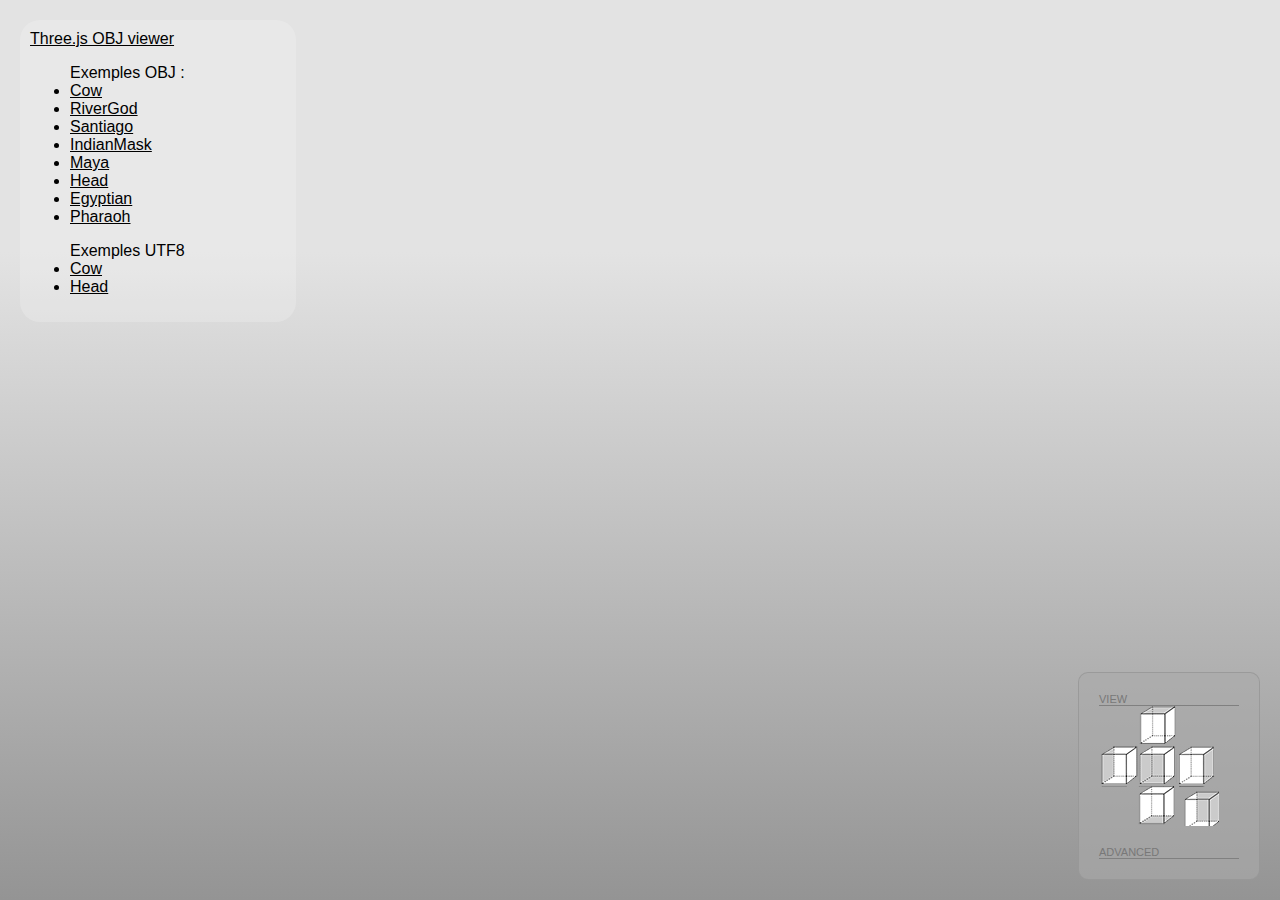
<file: index.html>
<!DOCTYPE html>
<html lang="en">
<head>
    <title>Three.js OBJ viewer</title>
    <meta charset="utf-8">
    <meta name="viewport" content="width=device-width, user-scalable=no, minimum-scale=1.0, maximum-scale=1.0">
    <LINK rel="stylesheet" href="meshviewer.css" type="text/css">
    <LINK rel="stylesheet" href="lib/jquery-ui/jquery-ui.min.css" type="text/css">
    <style type="text/css">

    </style>
</head>

<body>
<div id="leftMenu">
    <div id="info">
        <a href="javascript:jQuery('#viewer').empty()">Three.js OBJ viewer</a>
    </div>
    <ul>Exemples OBJ :
        <li><a href="javascript:meshviewer({'meshFile' : 'examples/cow/mesh.obj','mtlFile' : 'examples/cow/mesh.mtl', 'container':'#viewer', 'format':'obj'})">Cow</a></li>
        <li><a href="javascript:meshviewer({'meshFile' : 'examples/rivergod/mesh.obj','mtlFile' : 'examples/rivergod/mesh.mtl', 'container':'#viewer', 'format':'obj'})">RiverGod</a></li>
        <li><a href="javascript:meshviewer({'meshFile' : 'examples/santiago/mesh.obj','mtlFile' : 'examples/santiago/mesh.mtl', 'container':'#viewer', 'format':'obj'})">Santiago</a></li>
        <li><a href="javascript:meshviewer({'meshFile' : 'examples/mask/mesh.obj','mtlFile' : 'examples/mask/mesh.mtl', 'container':'#viewer', 'format':'obj'})">IndianMask</a></li>
        <li><a href="javascript:meshviewer({'meshFile' : 'examples/maya/mesh.obj','mtlFile' : 'examples/maya/mesh.mtl', 'container':'#viewer', 'format':'obj'})">Maya</a></li>
        <li><a href="javascript:meshviewer({'meshFile' : 'examples/head/sculpt.obj','mtlFile' : 'examples/head/sculpt.mtl', 'container':'#viewer', 'format':'obj'})">Head</a></li>
        <li><a href="javascript:meshviewer({'meshFile' : 'examples/egyptian/sculpt.obj','mtlFile' : 'examples/egyptian/Autodesk123DSculpt.mtl', 'container':'#viewer', 'format':'obj'})">Egyptian</a></li>
        <li><a href="javascript:meshviewer({'meshFile' : 'examples/pharaoh/sculpt.obj','mtlFile' : 'examples/pharaoh/Autodesk123DSculpt.mtl', 'container':'#viewer', 'format':'obj'})">Pharaoh</a></li>
    </ul>
    <ul>Exemples UTF8
        <li><a href="javascript:meshviewer({'meshFile' : 'examples/cow/mesh.js','mtlFile' : '', 'container':'#viewer', 'format':'utf8'})">Cow</a></li>
        <li><a href="javascript:meshviewer({'meshFile' : 'examples/head/sculpt.js','mtlFile' : '', 'container':'#viewer', 'format':'utf8'})">Head</a></li>
    </ul>
</div>

<div id="mainViewer">

    <script src="lib/jquery/jquery.min.js"></script>
    <script src="lib/jquery-ui/jquery-ui.min.js"></script>
    <script src="lib/threejs/three.min.js"></script>

    <script src="lib/threejs/loaders/BinaryLoader.js"></script>
    <script src="lib/threejs/loaders/MTLLoader.js"></script>
    <script src="lib/threejs/loaders/OBJMTLLoader.js"></script>

    <script src="lib/threejs/loaders/UTF8Loader.js"></script>

    <script src="lib/threejs/loaders/ctm/lzma.js"></script>
    <script src="lib/threejs/loaders/ctm/CTMLoader.js"></script>

    <script src="lib/threejs/Detector.js"></script>
    <script src="lib/threejs/TrackballControls.js"></script>
    <script src="lib/threejs/libs/stats.min.js"></script>

    <script id="objectView" src="meshviewer.js"></script>

    <div id="viewer"></div>
    <div id="progress"></div>
    <div id="timer"></div>
    <div id="weight"></div>

    <div id="buttons">
        <div id="face-buttons">
            <div class="buttons-header">VIEW</div>
            <div class="buttons-detail">
                <div id="face-buttons-table">
                    <div class="face-button" id="face-button-1"></div>
                    <div class="face-button" id="face-button-2" onclick="javascript:showTop()"></div>
                    <div class="face-button" id="face-button-3"></div>
                    <div class="clearfix"></div>
                    <div class="face-button" id="face-button-4" onclick="javascript:showLeft()"></div>
                    <div class="face-button" id="face-button-5" onclick="javascript:showFront()"></div>
                    <div class="face-button" id="face-button-6" onclick="javascript:showRight()"></div>
                    <div class="clearfix"></div>
                    <div class="face-button" id="face-button-7"></div>
                    <div class="face-button" id="face-button-8" onclick="javascript:showBottom()"></div>
                    <div class="face-button" id="face-button-9" onclick="javascript:showBack()"></div>
                    <div class="clearfix"></div>
                </div>
            </div>
        </div>
        <div id="advanced-buttons">
            <div class="buttons-header">ADVANCED</div>
            <div class="buttons-detail">
                <p>ROTATE</p>
                <div id="rotate-buttons">
                    <div id="sphere-button-1" class="sphere-button" onclick="javascript:rotateLeft()"></div>
                    <div id="sphere-button-2" class="sphere-button" onclick="javascript:rotateRight()"></div>
                    <div class="clearfix"></div>
                </div>
                <div id="pan-buttons">
                    <p>PAN</p>
                        <img src="assets/icons/24/square_empty_icon&24.png" /><img src="assets/icons/24/sq_br_up_icon&24.png" onclick="javascript:translateUp()"/><br/>
                        <img src="assets/icons/24/sq_br_prev_icon&24.png" onclick="javascript:translateLeft()"/><img src="assets/icons/24/square_shape_icon&24.png" onclick="javascript:translateReset()"/><img src="assets/icons/24/sq_br_next_icon&24.png" onclick="javascript:translateRight()"/><br/>
                        <img src="assets/icons/24/square_empty_icon&24.png" /><img src="assets/icons/24/sq_br_down_icon&24.png" onclick="javascript:translateDown()"/><br/>
                </div>
                <div id="zoom-buttons">
                    <P>ZOOM</P>
                        <img src="assets/icons/24/sq_minus_icon&24.png" onclick="javascript:zoomOut()"/>
                        <img src="assets/icons/24/sq_plus_icon&24.png" onclick="javascript:zoomIn()" /><br/>
                </div>
                <div id="advanced-toggler-buttons">
                    <P>TOGGLERS</P>
                    <a href="javascript:scene.add(axes);">AXIS ON</a>
                    <a href="javascript:scene.remove(axes);">AXIS OFF</a><br/>
                    <a href="javascript:scene.add(boundingbox);">BBOX ON</a>
                    <a href="javascript:scene.remove(boundingbox);">BBOX OFF</a><br/>
                    <a href="javascript:addPlinth();">PLINTH ON</a>
                    <a href="javascript:removePlinth();">PLINTH OFF</a><br/>
                    <a href="javascript:rotateOn();">ROTATE ON</a>
                    <a href="javascript:rotateOff();">ROTATE OFF</a>
                </div>
            </div>
        </div>
    </div>

</body>
</html>
</file>
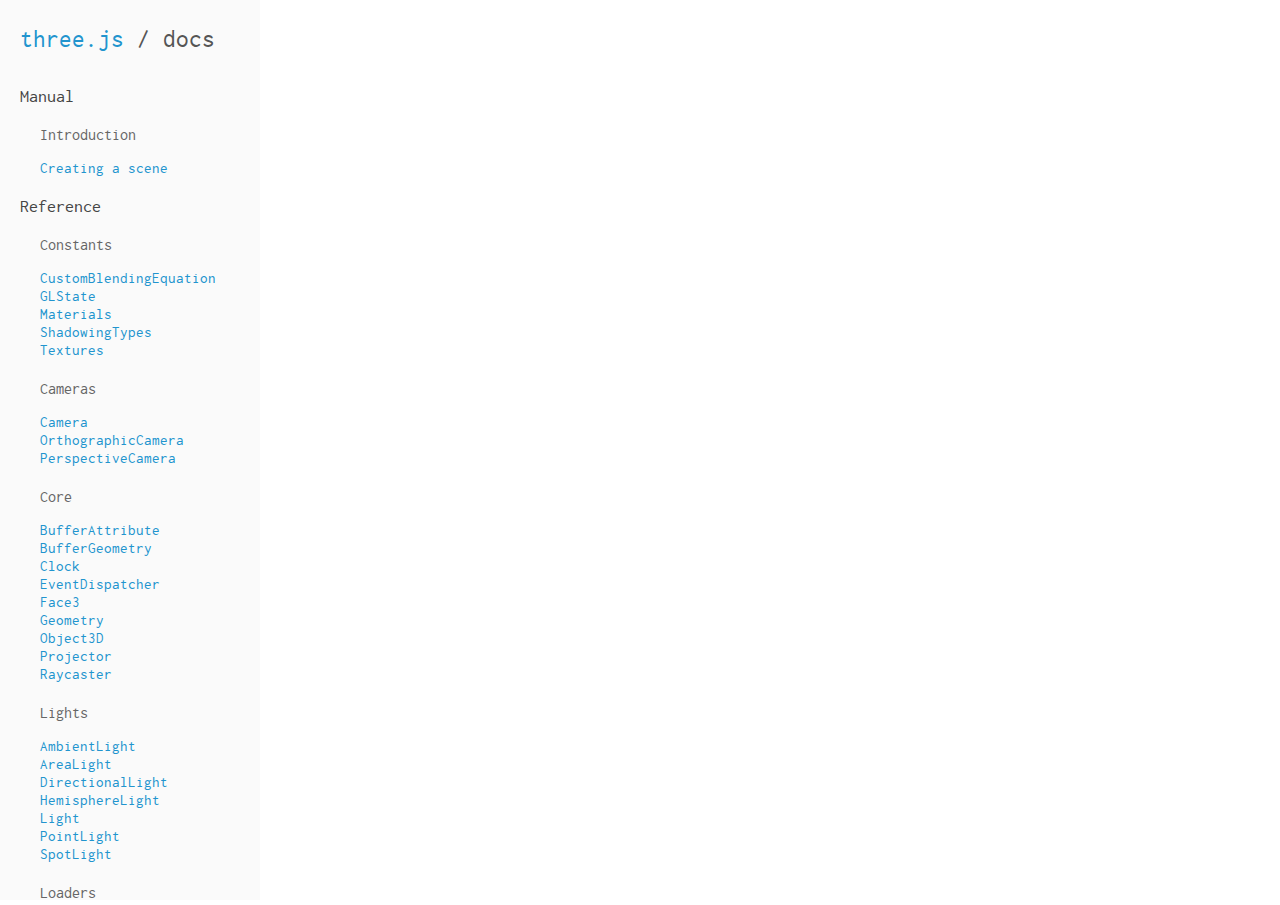
<file: lib/threejs/docs/index.html>
<!doctype html>
<html lang="en">
	<head>
		<meta charset="utf-8">
		<title>three.js - documentation</title>
		<style>
			@font-face {
				font-family: 'inconsolata';
				src: url('files/inconsolata.woff') format('woff');
				font-weight: normal;
				font-style: normal;
			}

			html {
				height: 100%;
			}

			body {
				background-color: #ffffff;
				margin: 0;
				padding: 0 0 0 260px;
				height: 100%;
				color: #555;
				font-family: 'inconsolata';
				font-size: 15px;
				line-height: 18px;
				overflow: hidden;
			}

			a {
				color: #2194CE;
				text-decoration: none;
			}

			#panel	{
				position: fixed;
				left: 0px;
				width: 260px;
				height: 100%;
				overflow: auto;
				background: #fafafa;
			}

				#panel h1 {
					margin-top: 30px;
					margin-bottom: 40px;
					margin-left: 20px;
					font-size: 25px;
					font-weight: normal;
				}

				#panel h2 {
					color: #454545;
					font-size: 18px;
					font-weight: normal;

					margin-top: 20px;
					margin-left: 20px;
				}

				#panel h3 {
					color: #666;
					font-size: 16px;
					font-weight: normal;

					margin-top: 20px;
					margin-left: 20px;
				}

				#panel ul {
					list-style-type: none;
					padding: 0px;
					margin-left: 20px;
				}

			#viewer {
				border: 0px;
				width: 100%;
				height: 100%;
				overflow: auto;
			}

		</style>
	</head>
	<body>
		<div id="panel"></div>
		<iframe id="viewer"></iframe>

		<script src="list.js"></script>
		<script>
			var panel = document.getElementById( 'panel' );
			var viewer = document.getElementById( 'viewer' );

			var html = '<h1><a href="http://threejs.org">three.js</a> / docs</h1>';

			var DELIMITER = '/';
			var nameCategoryMap = {};

			for ( var section in list ) {

				html += '<h2>' + section + '</h2>';

				html += '<ul>';

				for ( var category in list[ section ] ) {

					html += '<h3>' + category + '</h3>';

					html += '<ul>';

					for ( var i = 0; i < list[ section ][ category ].length; i ++ ) {

						var page = list[ section ][ category ][ i ];

						html += '<li><a href="javascript:goTo(\'' + section + '\', \'' + category + '\', \'' + page[ 0 ] + '\')">' + page[ 0 ] + '</a></li>';

						nameCategoryMap[page[0]] = {
							section: section,
							category: category,
							name: page[0]
						};

					}

					html += '</ul>';

				}

				html += '</ul>';

			}

			panel.innerHTML += html;

			function encodeUrl( path ) {

				return path.replace(/\ \/\ /g, '.').replace(/\ /g, '_');

			}

			function decodeUrl( path ) {

				return path.replace(/_/g, ' ').replace(/\./g, ' / ');

			}

			// Page loading

			function goTo( section, category, name ) {

				// Fully resolve links that only provide a name
				if(arguments.length == 1) {
					var location = nameCategoryMap[section];
					section = location.section;
					category = location.category;
					name = location.name;
				}

				var title = 'three.js - documentation - ' + section + ' - ' + name;
				var url = encodeUrl(section) + DELIMITER + encodeUrl( category ) + DELIMITER + encodeUrl(name);

				window.location.hash = url;
				window.document.title = title;


				viewer.src = pages[ section ][ category ][ name ] + '.html';

			}

			function goToHash() {

				var hash = window.location.hash.substring( 1 ).split(DELIMITER);
				goTo( decodeUrl(hash[0]), decodeUrl(hash[1]), decodeUrl(hash[2]) );

			}

			window.addEventListener( 'hashchange', goToHash, false );

			if ( window.location.hash.length > 0 ) goToHash();

		</script>
	</body>
</html>
</file>
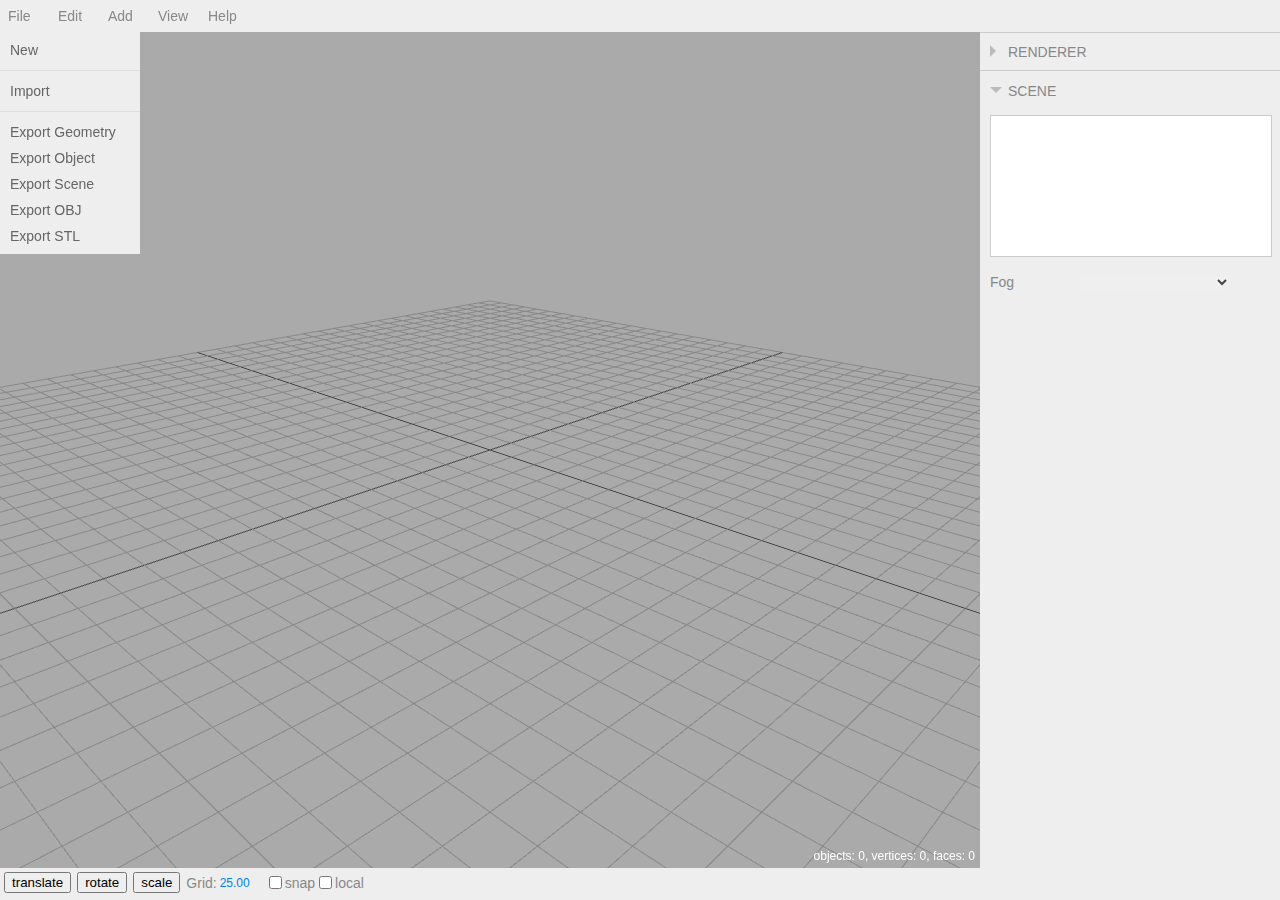
<file: lib/threejs/editor/index.html>
<!DOCTYPE html>
<html lang="en">
	<head>
		<title>three.js editor</title>
		<meta charset="utf-8">
		<meta name="viewport" content="width=device-width, user-scalable=no, minimum-scale=1.0, maximum-scale=1.0">
	</head>
	<body>
		<link href="css/types.css" rel="stylesheet" />
		<link id="theme" href="css/light.css" rel="stylesheet" />

		<script src="../build/three.min.js"></script>
		<script src="../examples/js/libs/system.min.js"></script>

		<script src="../examples/js/controls/EditorControls.js"></script>
		<script src="../examples/js/controls/TransformControls.js"></script>
		<script src="../examples/js/loaders/BabylonLoader.js"></script>
		<script src="../examples/js/loaders/ColladaLoader.js"></script>
		<script src="../examples/js/loaders/OBJLoader.js"></script>
		<script src="../examples/js/loaders/PLYLoader.js"></script>
		<script src="../examples/js/loaders/STLLoader.js"></script>
		<script src="../examples/js/loaders/UTF8Loader.js"></script>
		<script src="../examples/js/loaders/VRMLLoader.js"></script>
		<script src="../examples/js/loaders/VTKLoader.js"></script>
		<script src="../examples/js/loaders/ctm/lzma.js"></script>
		<script src="../examples/js/loaders/ctm/ctm.js"></script>
		<script src="../examples/js/loaders/ctm/CTMLoader.js"></script>
		<script src="../examples/js/exporters/SceneExporter.js"></script>
		<script src="../examples/js/exporters/OBJExporter.js"></script>
		<script src="../examples/js/exporters/STLExporter.js"></script>
		<script src="../examples/js/renderers/RaytracingRenderer.js"></script>
		<script src="../examples/js/renderers/SoftwareRenderer.js"></script>
		<script src="../examples/js/renderers/SVGRenderer.js"></script>

		<!-- WIP -->

		<script src="../examples/js/BufferGeometryUtils.js"></script>

		<script src="../examples/js/exporters/BufferGeometryExporter.js"></script>
		<script src="../examples/js/exporters/TypedGeometryExporter.js"></script>
		<script src="../examples/js/exporters/GeometryExporter.js"></script>
		<script src="../examples/js/exporters/MaterialExporter.js"></script>
		<script src="../examples/js/exporters/ObjectExporter.js"></script>
		<script src="../examples/js/renderers/WebGLRenderer3.js"></script>

		<script src="js/libs/signals.min.js"></script>
		<script src="js/libs/ui.js"></script>
		<script src="js/libs/ui.editor.js"></script>
		<script src="js/libs/ui.three.js"></script>

		<script src="js/Storage.js"></script>

		<script src="js/Editor.js"></script>
		<script src="js/Config.js"></script>
		<script src="js/Loader.js"></script>
		<script src="js/Menubar.js"></script>
		<script src="js/Menubar.File.js"></script>
		<script src="js/Menubar.Edit.js"></script>
		<script src="js/Menubar.Add.js"></script>
		<script src="js/Menubar.View.js"></script>
		<script src="js/Menubar.Help.js"></script>
		<script src="js/Sidebar.js"></script>
		<script src="js/Sidebar.Renderer.js"></script>
		<script src="js/Sidebar.Scene.js"></script>
		<script src="js/Sidebar.Object3D.js"></script>
		<script src="js/Sidebar.Geometry.js"></script>
		<script src="js/Sidebar.Animation.js"></script>
		<script src="js/Sidebar.Geometry.BoxGeometry.js"></script>
		<script src="js/Sidebar.Geometry.CircleGeometry.js"></script>
		<script src="js/Sidebar.Geometry.CylinderGeometry.js"></script>
		<script src="js/Sidebar.Geometry.IcosahedronGeometry.js"></script>
		<script src="js/Sidebar.Geometry.PlaneGeometry.js"></script>
		<script src="js/Sidebar.Geometry.SphereGeometry.js"></script>
		<script src="js/Sidebar.Geometry.TorusGeometry.js"></script>
		<script src="js/Sidebar.Geometry.TorusKnotGeometry.js"></script>
		<script src="js/Sidebar.Material.js"></script>
		<script src="js/Toolbar.js"></script>
		<script src="js/Viewport.js"></script>

		<script>

			window.URL = window.URL || window.webkitURL;
			window.BlobBuilder = window.BlobBuilder || window.WebKitBlobBuilder || window.MozBlobBuilder;

			var editor = new Editor();

			var viewport = new Viewport( editor ).setId( 'viewport' );
			document.body.appendChild( viewport.dom );

			var toolbar = new Toolbar( editor ).setId( 'toolbar' )
			document.body.appendChild( toolbar.dom );

			var menubar = new Menubar( editor ).setId( 'menubar' );
			document.body.appendChild( menubar.dom );

			var sidebar = new Sidebar( editor ).setId( 'sidebar' );
			document.body.appendChild( sidebar.dom );

			//

			editor.setTheme( editor.config.getKey( 'theme' ) );

			editor.storage.init( function () {

				editor.storage.get( function ( state ) {

					if ( state !== undefined ) {

						var loader = new THREE.ObjectLoader();
						var scene = loader.parse( state );

						editor.setScene( scene );

					}

					var selected = editor.config.getKey( 'selected' );

					if ( selected !== undefined ) {

						editor.selectByUuid( selected );

					}

				} );

				//

				var timeout;
				var exporter = new THREE.ObjectExporter();

				var saveState = function ( scene ) {

					clearTimeout( timeout );

					timeout = setTimeout( function () {

						editor.storage.set( exporter.parse( editor.scene ) );

					}, 1000 );

				};

				var signals = editor.signals;

				signals.objectAdded.add( saveState );
				signals.objectChanged.add( saveState );
				signals.objectRemoved.add( saveState );
				signals.materialChanged.add( saveState );
				signals.sceneGraphChanged.add( saveState );

			} );

			//

			document.addEventListener( 'dragover', function ( event ) {

				event.preventDefault();
				event.dataTransfer.dropEffect = 'copy';

			}, false );

			document.addEventListener( 'drop', function ( event ) {

				event.preventDefault();
				editor.loader.loadFile( event.dataTransfer.files[ 0 ] );

			}, false );

			document.addEventListener( 'keydown', function ( event ) {

				switch ( event.keyCode ) {

					case 8: // prevent browser back 
						event.preventDefault();
						break;
					case 46: // delete
						var parent = editor.selected.parent;
						editor.removeObject( editor.selected );
						editor.select( parent );
						break;

				}

			}, false );

			var onWindowResize = function ( event ) {

				editor.signals.windowResize.dispatch();

			};

			window.addEventListener( 'resize', onWindowResize, false );

			onWindowResize();

		</script>
	</body>
</html>
</file>
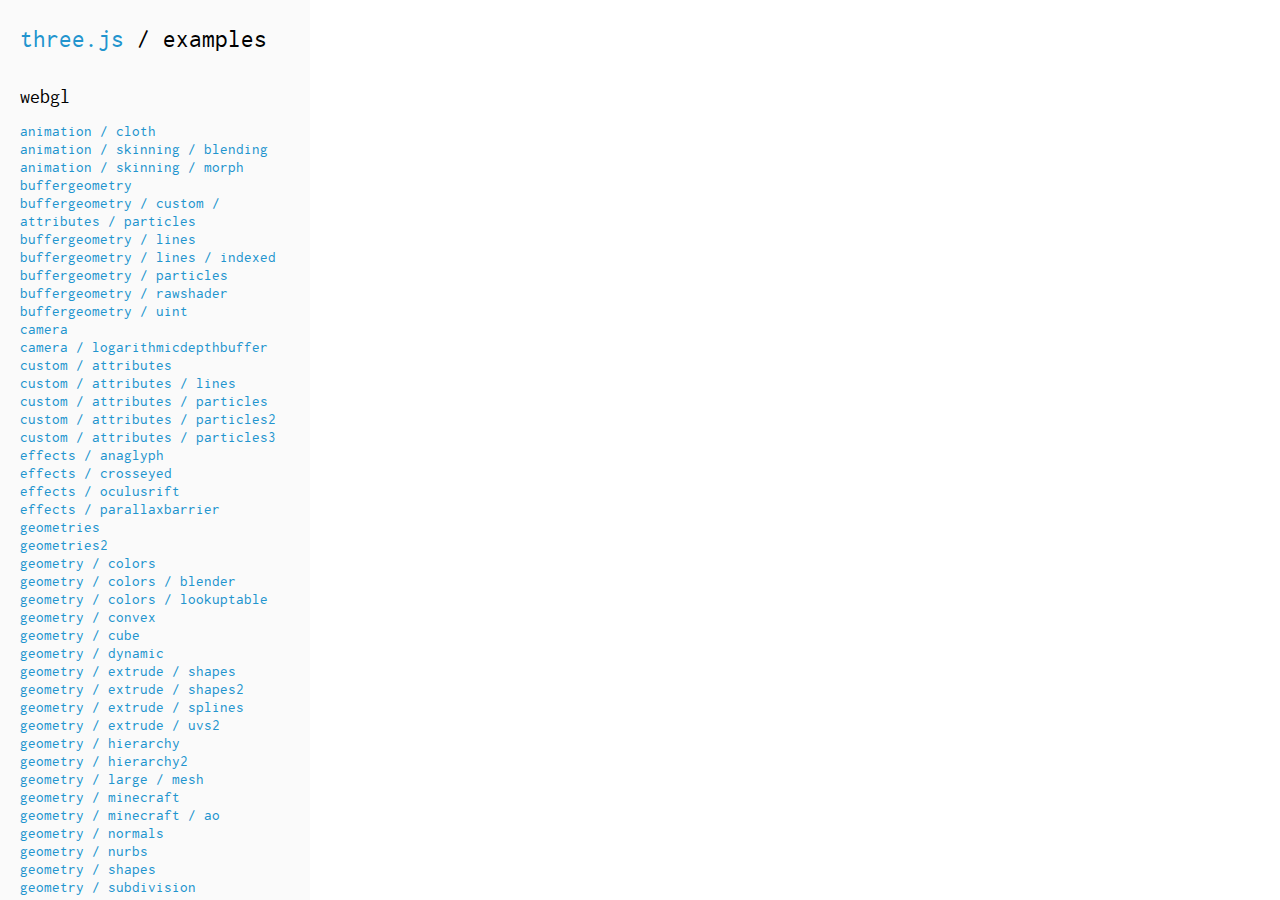
<file: lib/threejs/examples/index.html>
<!DOCTYPE html>
<html lang="en">
	<head>
		<meta charset="utf-8">
		<title>three.js - examples</title>
		<style>

			@font-face {
				font-family: 'inconsolata';
				src: url('files/inconsolata.woff') format('woff');
				font-weight: normal;
				font-style: normal;
			}

			body {
				background-color: #ffffff;
				margin: 0px;
				font-family: 'inconsolata';
				font-size: 15px;
				overflow: hidden;
			}

			a {
				color: #2194CE;
				text-decoration: none;
			}

			h1 {
				margin-top: 30px;
				margin-bottom: 40px;
				font-size: 25px;
				font-weight: normal;
			}

			h2 {
				font-size: 20px;
				font-weight: normal;
			}

			#panel {
				position: absolute;
				width: 310px;
				height: 100%;
				overflow: scroll;
				background: #fafafa;
			}

				#panel #list {
					padding: 0px 20px;
					line-height: 18px;
				}

				#panel #list .link {
					color: #2194CE;
					text-decoration: none;
					cursor: pointer;
				}

				#panel #list .selected {
					color: #ff0000;
				}

					#panel #list .link:hover {
						text-decoration: underline;
					}

			#viewer {
				position: absolute;
				left: 310px;
				width: -webkit-calc(100% - 310px); /* Safari */
				width: calc(100% - 310px);
				height: 100%;
				border: 0px;
			}

			#button {
				position: fixed;
				top: 20px;
				right: 20px;
				padding: 8px;
				color: #fff;
				background-color: #555;
				opacity: 0.7;
			}

				#button:hover {
					cursor: pointer;
					opacity: 1;
				}

		</style>
	</head>
	<body>

		<div id="panel">
			<div id="list">
				<h1><a href="http://threejs.org">three.js</a> / examples</h1>
			</div>
		</div>
		<iframe id="viewer"></iframe>

		<script>

		var files = {
			"webgl": [
				"webgl_animation_cloth",
				"webgl_animation_skinning_blending",
				"webgl_animation_skinning_morph",
				"webgl_buffergeometry",
				"webgl_buffergeometry_custom_attributes_particles",
				"webgl_buffergeometry_lines",
				"webgl_buffergeometry_lines_indexed",
				"webgl_buffergeometry_particles",
				"webgl_buffergeometry_rawshader",
				"webgl_buffergeometry_uint",
				"webgl_camera",
				"webgl_camera_logarithmicdepthbuffer",
				"webgl_custom_attributes",
				"webgl_custom_attributes_lines",
				"webgl_custom_attributes_particles",
				"webgl_custom_attributes_particles2",
				"webgl_custom_attributes_particles3",
				"webgl_effects_anaglyph",
				"webgl_effects_crosseyed",
				"webgl_effects_oculusrift",
				"webgl_effects_parallaxbarrier",
				"webgl_geometries",
				"webgl_geometries2",
				"webgl_geometry_colors",
				"webgl_geometry_colors_blender",
				"webgl_geometry_colors_lookuptable",
				"webgl_geometry_convex",
				"webgl_geometry_cube",
				"webgl_geometry_dynamic",
				"webgl_geometry_extrude_shapes",
				"webgl_geometry_extrude_shapes2",
				"webgl_geometry_extrude_splines",
				"webgl_geometry_extrude_uvs2",
				"webgl_geometry_hierarchy",
				"webgl_geometry_hierarchy2",
				"webgl_geometry_large_mesh",
				"webgl_geometry_minecraft",
				"webgl_geometry_minecraft_ao",
				"webgl_geometry_normals",
				"webgl_geometry_nurbs",
				"webgl_geometry_shapes",
				"webgl_geometry_subdivision",
				"webgl_geometry_terrain",
				"webgl_geometry_terrain_fog",
				"webgl_geometry_terrain_raycast",
				"webgl_geometry_tessellation",
				"webgl_geometry_text",
				"webgl_gpgpu_birds",
				"webgl_hdr",
				"webgl_helpers",
				"webgl_interactive_buffergeometry",
				"webgl_interactive_cubes",
				"webgl_interactive_cubes_gpu",
				"webgl_interactive_draggablecubes",
				"webgl_interactive_voxelpainter",
				"webgl_kinect",
				"webgl_lensflares",
				"webgl_lights_hemisphere",
				"webgl_lights_pointlights",
				"webgl_lights_pointlights2",
				"webgl_lines_colors",
				"webgl_lines_cubes",
				"webgl_lines_dashed",
				"webgl_lines_sphere",
				"webgl_lines_splines",
				"webgl_loader_assimp2json",
				"webgl_loader_collada",
				"webgl_loader_collada_keyframe",
				"webgl_loader_collada_skinning",
				"webgl_loader_ctm",
				"webgl_loader_ctm_materials",
				"webgl_loader_gltf",
				"webgl_loader_json_blender",
				"webgl_loader_json_objconverter",
				"webgl_loader_obj",
				"webgl_loader_obj_mtl",
				"webgl_loader_pdb",	
				"webgl_loader_ply",
				"webgl_loader_scene",
				"webgl_loader_scene_blender",
				"webgl_loader_stl",
				"webgl_loader_utf8",
				"webgl_loader_vrml",
				"webgl_loader_vtk",
				"webgl_lod",
				"webgl_marchingcubes",
				"webgl_materials",
				"webgl_materials2",
				"webgl_materials_blending",
				"webgl_materials_blending_custom",
				"webgl_materials_bumpmap",
				"webgl_materials_bumpmap_skin",
				"webgl_materials_cars",
				"webgl_materials_cars_camaro",
				"webgl_materials_cubemap",
				"webgl_materials_cubemap_balls_reflection",
				"webgl_materials_cubemap_balls_refraction",
				"webgl_materials_cubemap_dynamic",
				"webgl_materials_cubemap_dynamic2",
				"webgl_materials_cubemap_escher",
				"webgl_materials_cubemap_refraction",
				"webgl_materials_grass",
				"webgl_materials_lightmap",
				"webgl_materials_normalmap",
				"webgl_materials_normalmap2",
				"webgl_materials_shaders_fresnel",
				"webgl_materials_skin",
				"webgl_materials_texture_anisotropy",
				"webgl_materials_texture_compressed",
				"webgl_materials_texture_filters",
				"webgl_materials_texture_manualmipmap",
				"webgl_materials_video",
				"webgl_materials_wireframe",
				"webgl_mirror",
				"webgl_morphnormals",
				"webgl_morphtargets",
				"webgl_morphtargets_horse",
				"webgl_morphtargets_human",
				"webgl_morphtargets_md2",
				"webgl_morphtargets_md2_control",
				"webgl_multiple_canvases_circle",
				"webgl_multiple_canvases_complex",
				"webgl_multiple_canvases_grid",
				"webgl_multiple_views",
				"webgl_nearestneighbour",
				"webgl_octree",
				"webgl_octree_raycasting",
				"webgl_panorama_equirectangular",
				"webgl_particles_billboards",
				"webgl_particles_billboards_colors",
				"webgl_particles_dynamic",
				"webgl_particles_random",
				"webgl_particles_shapes",
				"webgl_particles_sprites",
				"webgl_performance",
				"webgl_performance_doublesided",
				"webgl_performance_static",
				"webgl_postprocessing",
				"webgl_postprocessing2",
				"webgl_postprocessing_advanced",
				"webgl_postprocessing_dof",
				"webgl_postprocessing_dof2",
				"webgl_postprocessing_godrays",
				"webgl_postprocessing_crossfade",
				"webgl_rtt",
				"webgl_sandbox",
				"webgl_shader",
				"webgl_shader2",
				"webgl_shaders_ocean",
				"webgl_shader_lava",
				"webgl_shading_physical",
				"webgl_shadowmap",
				"webgl_shadowmap_performance",
				"webgl_sprites",
				"webgl_terrain_dynamic",
				"webgl_test_memory",
				"webgl_test_memory2",
				"webgl_trails"
			],
			"webgl3": [
				"webgl3_performance"
			],
			"webgldeferred": [
				"webgldeferred_animation",
				"webgldeferred_arealights",
				"webgldeferred_pointlights"
			],
			"css3d": [
				"css3d_molecules",
				"css3d_panorama",
				"css3d_periodictable",
				"css3d_sandbox",
				"css3d_sprites",
				"css3d_youtube"
			],
			"misc": [
				"misc_animation_keys",
				"misc_controls_deviceorientation",
				"misc_controls_fly",
				"misc_controls_oculusrift",
				"misc_controls_orbit",
				"misc_controls_path",
				"misc_controls_pointerlock",
				"misc_controls_trackball",
				"misc_controls_transform",
				"misc_lights_test",
				"misc_lookat",
				"misc_sound",
				"misc_ubiquity_test",
				"misc_ubiquity_test2",
				"misc_uv_tests"
			],
			"canvas": [
				"canvas_ascii_effect",
				"canvas_camera_orthographic",
				"canvas_camera_orthographic2",
				"canvas_geometry_birds",
				"canvas_geometry_cube",
				"canvas_geometry_earth",
				"canvas_geometry_hierarchy",
				"canvas_geometry_nurbs",
				"canvas_geometry_panorama",
				"canvas_geometry_panorama_fisheye",
				"canvas_geometry_shapes",
				"canvas_geometry_terrain",
				"canvas_geometry_text",
				"canvas_interactive_cubes",
				"canvas_interactive_cubes_tween",
				"canvas_interactive_lines",
				"canvas_interactive_particles",
				"canvas_interactive_voxelpainter",
				"canvas_lights_pointlights",
				"canvas_lines",
				"canvas_lines_colors",
				"canvas_lines_dashed",
				"canvas_lines_sphere",
				"canvas_materials",
				"canvas_materials_depth",
				"canvas_materials_normal",
				"canvas_materials_reflection",
				"canvas_materials_video",
				"canvas_morphtargets_horse",
				"canvas_particles_floor",
				"canvas_particles_random",
				"canvas_particles_shapes",
				"canvas_particles_sprites",
				"canvas_particles_waves",
				"canvas_performance",
				"canvas_sandbox"
			],
			"raytracing": [
				"raytracing_sandbox"
			],
			"software": [
				"software_sandbox"
			]
		};

		//

		var list = document.getElementById( 'list' );
		var viewer = document.getElementById( 'viewer' );

		var container = document.createElement( 'div' );
		list.appendChild( container );

		var button = document.createElement( 'div' );
		button.id = 'button';
		button.textContent = 'View source';
		button.addEventListener( 'click', function ( event ) {

			var array = location.href.split( '/' );
			array.pop();

			window.open( 'view-source:' + array.join( '/' ) + '/' + selected + '.html' );

		}, false );
		button.style.display = 'none';
		document.body.appendChild( button );

		var divs = {};
		var selected = null;

		for ( var key in files ) {

			var section = files[ key ];

			var div = document.createElement( 'h2' );
			div.textContent = key;
			container.appendChild( div );

			for ( var i = 0; i < section.length; i ++ ) {

				( function ( file ) {

					var name = file.split( '_' );
					name.shift();
					name = name.join( ' / ' );

					var div = document.createElement( 'div' );
					div.className = 'link';
					div.textContent = name;
					div.addEventListener( 'click', function () {

						load( file );

					} );
					container.appendChild( div );

					divs[ file ] = div;

				} )( section[ i ] );

			}

		}

		var load = function ( file ) {

			if ( selected !== null ) divs[ selected ].className = 'link';

			divs[ file ].className = 'link selected';

			window.location.hash = file;
			viewer.src = file + '.html';
			viewer.focus();

			button.style.display = '';

			selected = file;

		};

		if ( window.location.hash !== '' ) {

			load( window.location.hash.substring( 1 ) );

		}

		</script>

	</body>
</html>
</file>
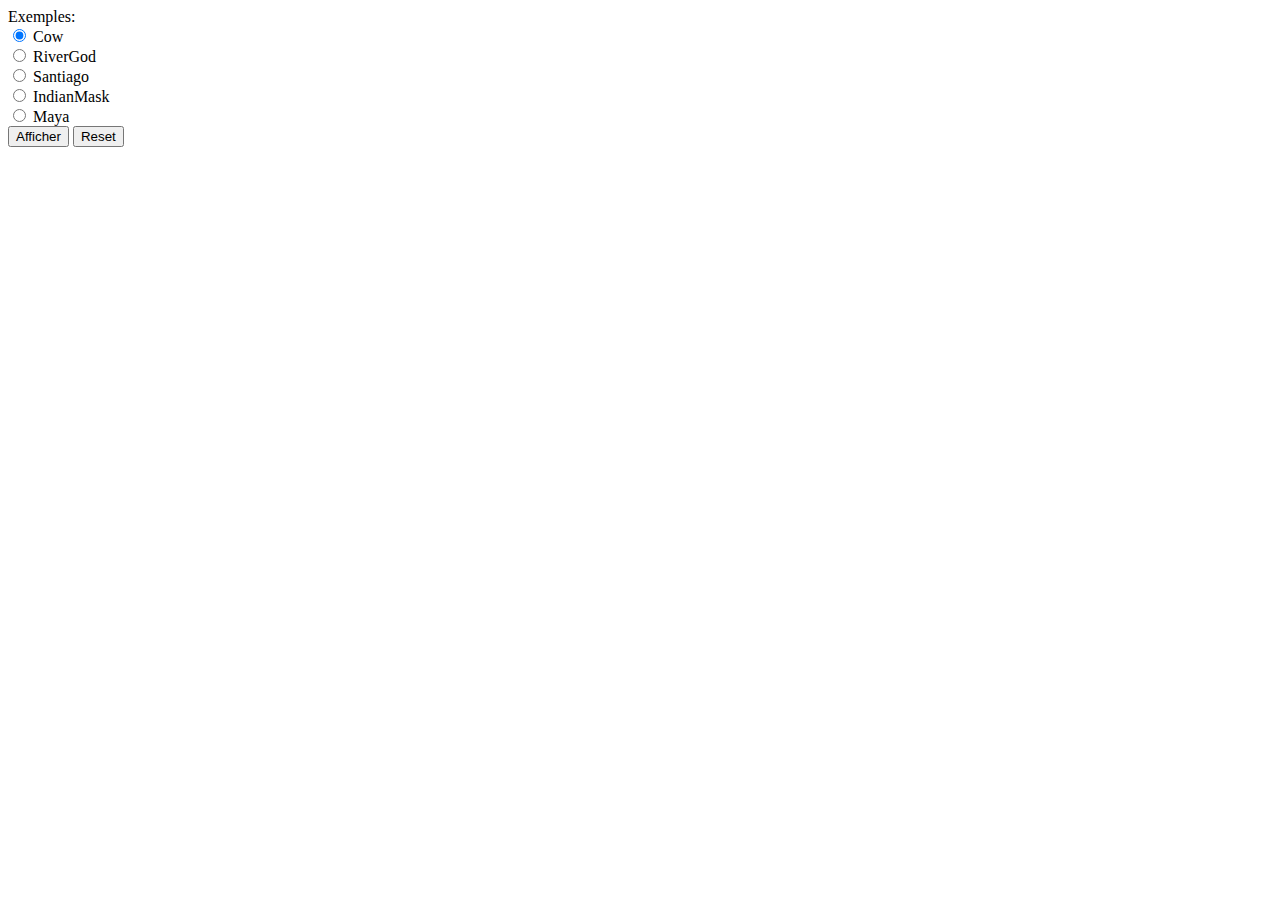
<file: indexMenu.html>
<!DOCTYPE html>
<html>
<head>
    <title></title>
</head>
<body>
    Exemples:<br/>

    <FORM action="viewer.php" method="POST" target="rightCol">
        <INPUT type= "radio" name="example" value="cow" checked> Cow <br/>
        <INPUT type= "radio" name="example" value="rivergod"> RiverGod <br/>
        <INPUT type= "radio" name="example" value="santiago"> Santiago <br/>
        <INPUT type= "radio" name="example" value="mask"> IndianMask <br/>
        <INPUT type= "radio" name="example" value="maya"> Maya <br/>

        <input type="submit" value="Afficher" />
        <input type="button" value="Reset" />
    </FORM>
</body>
</html>
</file>
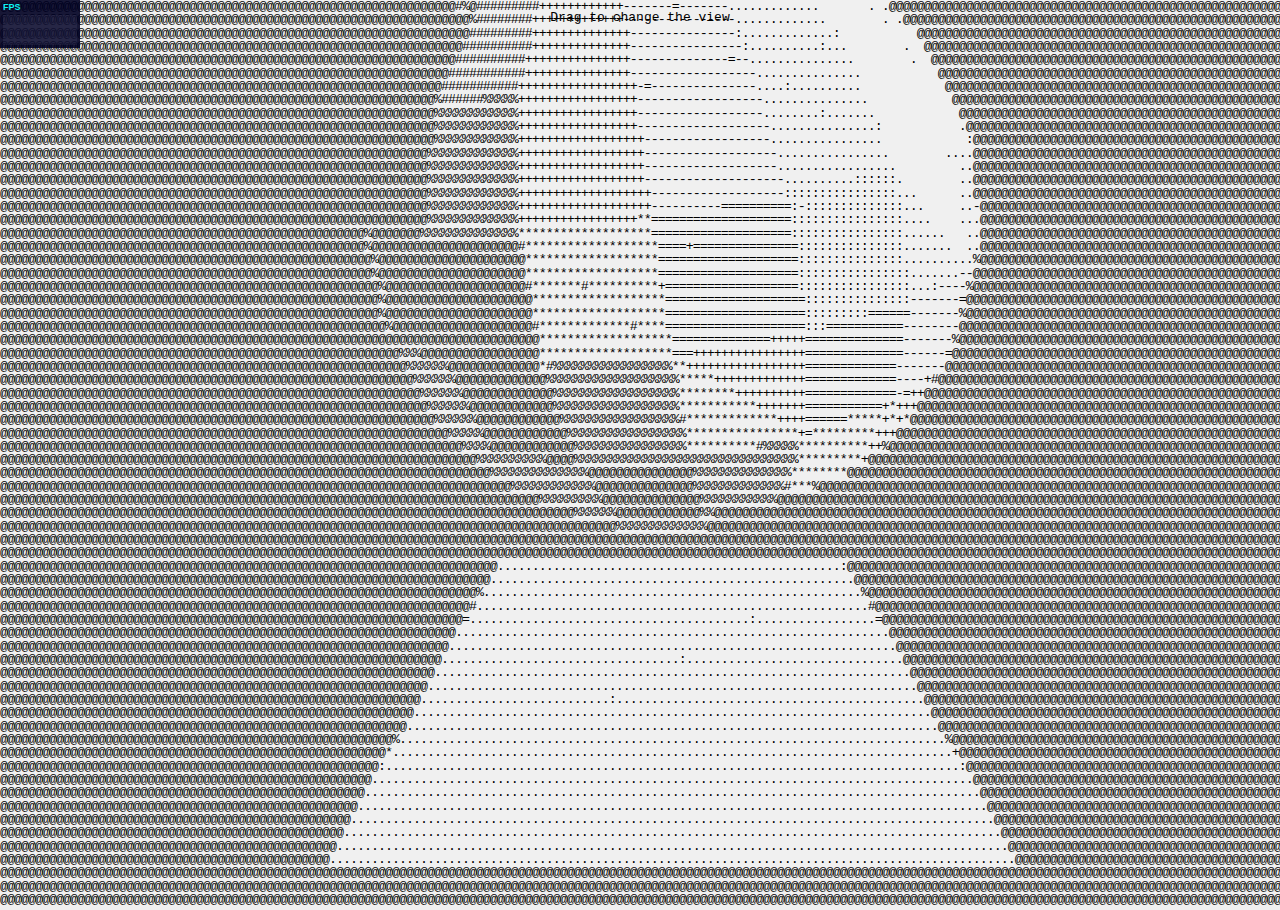
<file: lib/threejs/examples/canvas_ascii_effect.html>
<!DOCTYPE html>
<html lang="en">

	<head>
		<title>three.js - ASCII Effect</title>
		<meta charset="utf-8">
		<meta name="viewport" content="width=device-width, user-scalable=no, minimum-scale=1.0, maximum-scale=1.0">
		<style>
			body {
				font-family: Monospace;
				background-color: #f0f0f0;
				margin: 0px;
				overflow: hidden;
			}
		</style>
	</head>
	<body>

		<script src="../build/three.min.js"></script>

		<script src="js/controls/TrackballControls.js"></script>

		<script src="js/effects/AsciiEffect.js"></script>

		<script src="js/libs/stats.min.js"></script>

		<script>

			var container, stats;

			var camera, controls, scene, renderer;

			var sphere, plane;

			var start = Date.now();

			init();
			animate();

			function init() {

				var width = window.innerWidth || 2;
				var height = window.innerHeight || 2;

				container = document.createElement( 'div' );
				document.body.appendChild( container );

				var info = document.createElement( 'div' );
				info.style.position = 'absolute';
				info.style.top = '10px';
				info.style.width = '100%';
				info.style.textAlign = 'center';
				info.innerHTML = 'Drag to change the view';
				container.appendChild( info );

				camera = new THREE.PerspectiveCamera( 70, width / height, 1, 1000 );
				camera.position.y = 150;
				camera.position.z = 500;

				controls = new THREE.TrackballControls( camera );

				scene = new THREE.Scene();

				var light = new THREE.PointLight( 0xffffff );
				light.position.set( 500, 500, 500 );
				scene.add( light );

				var light = new THREE.PointLight( 0xffffff, 0.25 );
				light.position.set( - 500, - 500, - 500 );
				scene.add( light );

				sphere = new THREE.Mesh( new THREE.SphereGeometry( 200, 20, 10 ), new THREE.MeshLambertMaterial( { shading: THREE.FlatShading } ) );
				scene.add( sphere );

				// Plane

				plane = new THREE.Mesh( new THREE.PlaneGeometry( 400, 400 ), new THREE.MeshBasicMaterial( { color: 0xe0e0e0 } ) );
				plane.position.y = - 200;
				plane.rotation.x = - Math.PI / 2;
				scene.add( plane );

				renderer = new THREE.CanvasRenderer();
				renderer.setSize( width, height );
				// container.appendChild( renderer.domElement );

				effect = new THREE.AsciiEffect( renderer );
				effect.setSize( width, height );
				container.appendChild( effect.domElement );

				stats = new Stats();
				stats.domElement.style.position = 'absolute';
				stats.domElement.style.top = '0px';
				container.appendChild( stats.domElement );

				//

				window.addEventListener( 'resize', onWindowResize, false );

			}

			function onWindowResize() {

				camera.aspect = window.innerWidth / window.innerHeight;
				camera.updateProjectionMatrix();

				renderer.setSize( window.innerWidth, window.innerHeight );
				effect.setSize( window.innerWidth, window.innerHeight );

			}

			//

			function animate() {

				requestAnimationFrame( animate );

				render();
				stats.update();

			}

			function render() {

				var timer = Date.now() - start;

				sphere.position.y = Math.abs( Math.sin( timer * 0.002 ) ) * 150;
				sphere.rotation.x = timer * 0.0003;
				sphere.rotation.z = timer * 0.0002;

				controls.update();

				effect.render( scene, camera );

			}

		</script>
	</body>
</html>
</file>
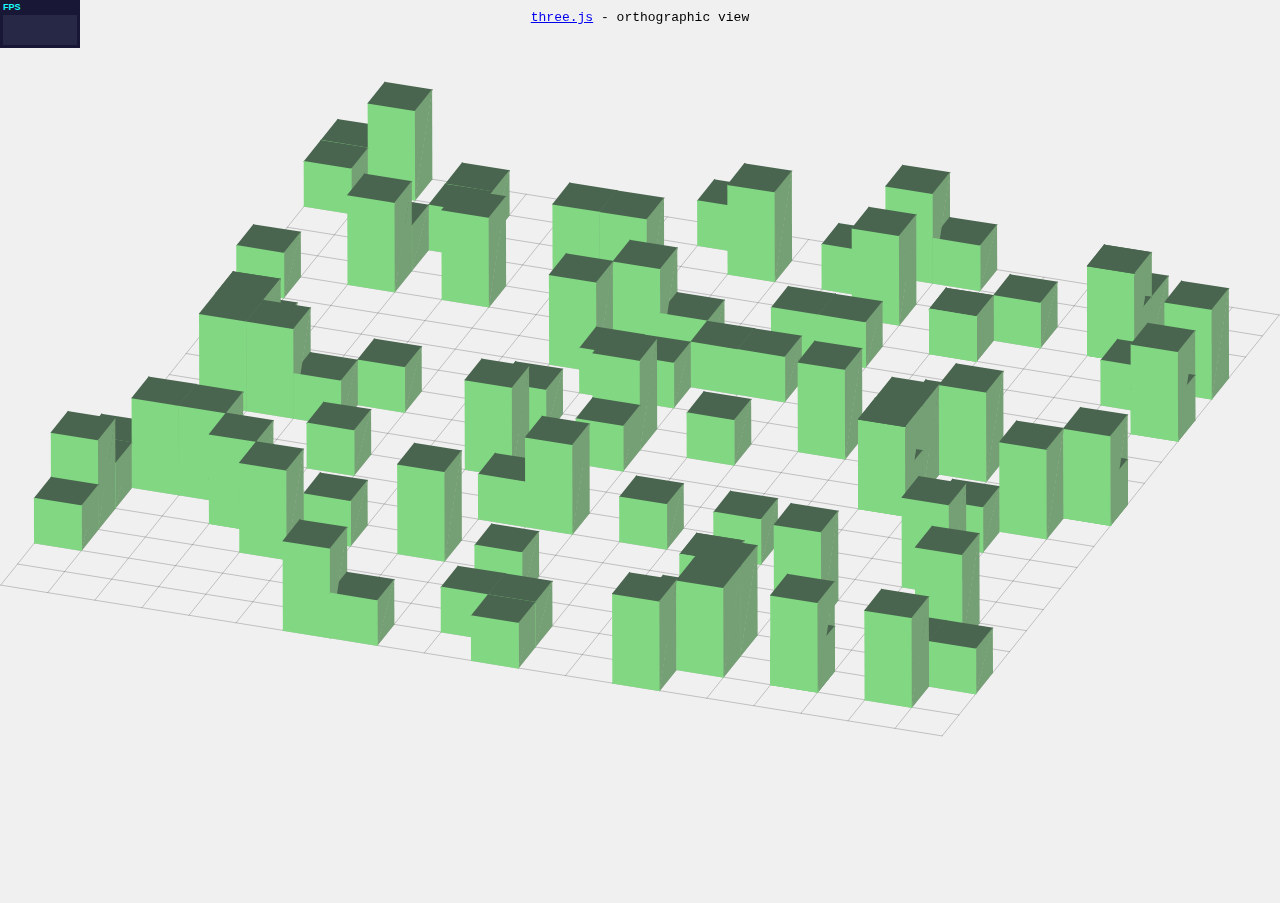
<file: lib/threejs/examples/canvas_camera_orthographic.html>
<!DOCTYPE html>
<html lang="en">
	<head>
		<title>three.js canvas - camera - orthographic</title>
		<meta charset="utf-8">
		<meta name="viewport" content="width=device-width, user-scalable=no, minimum-scale=1.0, maximum-scale=1.0">
		<style>
			body {
				font-family: Monospace;
				background-color: #f0f0f0;
				margin: 0px;
				overflow: hidden;
			}
		</style>
	</head>
	<body>

		<script src="../build/three.min.js"></script>

		<script src="js/libs/stats.min.js"></script>

		<script>

			var container, stats;
			var camera, scene, renderer;

			init();
			animate();

			function init() {

				container = document.createElement( 'div' );
				document.body.appendChild( container );

				var info = document.createElement( 'div' );
				info.style.position = 'absolute';
				info.style.top = '10px';
				info.style.width = '100%';
				info.style.textAlign = 'center';
				info.innerHTML = '<a href="http://threejs.org" target="_blank">three.js</a> - orthographic view';
				container.appendChild( info );

				camera = new THREE.OrthographicCamera( window.innerWidth / - 2, window.innerWidth / 2, window.innerHeight / 2, window.innerHeight / - 2, - 500, 1000 );
				camera.position.x = 200;
				camera.position.y = 100;
				camera.position.z = 200;

				scene = new THREE.Scene();

				// Grid

				var size = 500, step = 50;

				var geometry = new THREE.Geometry();

				for ( var i = - size; i <= size; i += step ) {

					geometry.vertices.push( new THREE.Vector3( - size, 0, i ) );
					geometry.vertices.push( new THREE.Vector3(   size, 0, i ) );

					geometry.vertices.push( new THREE.Vector3( i, 0, - size ) );
					geometry.vertices.push( new THREE.Vector3( i, 0,   size ) );

				}

				var material = new THREE.LineBasicMaterial( { color: 0x000000, opacity: 0.2 } );

				var line = new THREE.Line( geometry, material );
				line.type = THREE.LinePieces;
				scene.add( line );

				// Cubes

				var geometry = new THREE.BoxGeometry( 50, 50, 50 );
				var material = new THREE.MeshLambertMaterial( { color: 0xffffff, shading: THREE.FlatShading, overdraw: 0.5 } );

				for ( var i = 0; i < 100; i ++ ) {

					var cube = new THREE.Mesh( geometry, material );

					cube.scale.y = Math.floor( Math.random() * 2 + 1 );

					cube.position.x = Math.floor( ( Math.random() * 1000 - 500 ) / 50 ) * 50 + 25;
					cube.position.y = ( cube.scale.y * 50 ) / 2;
					cube.position.z = Math.floor( ( Math.random() * 1000 - 500 ) / 50 ) * 50 + 25;

					scene.add( cube );

				}

				// Lights

				var ambientLight = new THREE.AmbientLight( Math.random() * 0x10 );
				scene.add( ambientLight );

				var directionalLight = new THREE.DirectionalLight( Math.random() * 0xffffff );
				directionalLight.position.x = Math.random() - 0.5;
				directionalLight.position.y = Math.random() - 0.5;
				directionalLight.position.z = Math.random() - 0.5;
				directionalLight.position.normalize();
				scene.add( directionalLight );

				var directionalLight = new THREE.DirectionalLight( Math.random() * 0xffffff );
				directionalLight.position.x = Math.random() - 0.5;
				directionalLight.position.y = Math.random() - 0.5;
				directionalLight.position.z = Math.random() - 0.5;
				directionalLight.position.normalize();
				scene.add( directionalLight );

				renderer = new THREE.CanvasRenderer();
				renderer.setClearColor( 0xf0f0f0 );
				renderer.setSize( window.innerWidth, window.innerHeight );

				container.appendChild( renderer.domElement );

				stats = new Stats();
				stats.domElement.style.position = 'absolute';
				stats.domElement.style.top = '0px';
				container.appendChild( stats.domElement );

				//

				window.addEventListener( 'resize', onWindowResize, false );

			}

			function onWindowResize() {

				camera.left = window.innerWidth / - 2;
				camera.right = window.innerWidth / 2;
				camera.top = window.innerHeight / 2;
				camera.bottom = window.innerHeight / - 2;

				camera.updateProjectionMatrix();

				renderer.setSize( window.innerWidth, window.innerHeight );

			}

			//

			function animate() {

				requestAnimationFrame( animate );

				render();
				stats.update();

			}

			function render() {

				var timer = Date.now() * 0.0001;

				camera.position.x = Math.cos( timer ) * 200;
				camera.position.z = Math.sin( timer ) * 200;
				camera.lookAt( scene.position );

				renderer.render( scene, camera );

			}

		</script>

	</body>
</html>
</file>
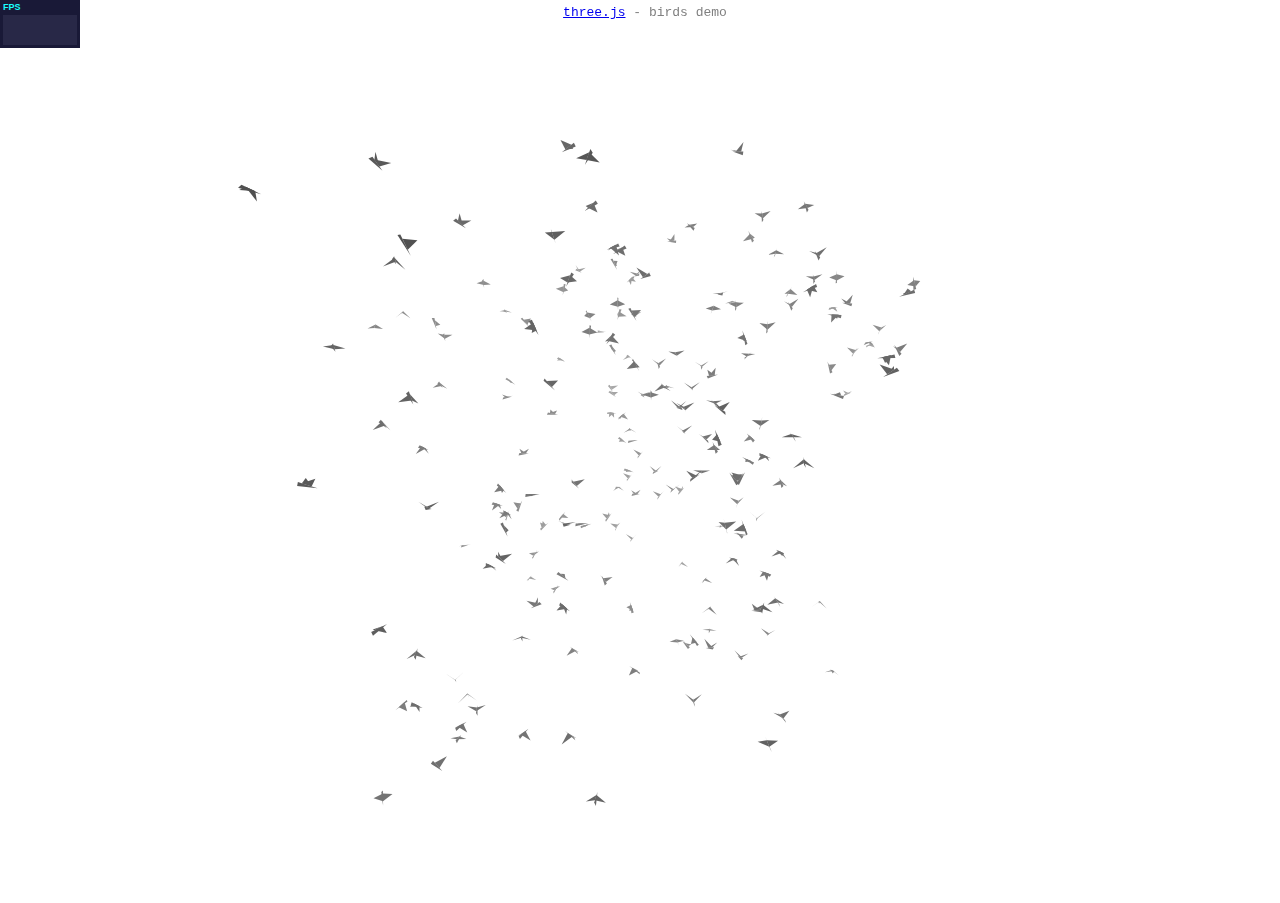
<file: lib/threejs/examples/canvas_geometry_birds.html>
<!DOCTYPE html>
<html lang="en">
	<head>
		<title>three.js canvas - geometry - birds</title>
		<meta charset="utf-8">
		<meta name="viewport" content="width=device-width, user-scalable=no, minimum-scale=1.0, maximum-scale=1.0">
		<style>
			body {
				color: #808080;
				font-family:Monospace;
				font-size:13px;
				text-align:center;

				background-color: #ffffff;
				margin: 0px;
				overflow: hidden;
			}

			#info {
				position: absolute;
				top: 0px; width: 100%;
				padding: 5px;
			}
		</style>
	</head>
	<body>

		<div id="container"></div>
		<div id="info"><a href="http://threejs.org" target="_blank">three.js</a> - birds demo</div>

		<script src="../build/three.min.js"></script>
		<script src="obj/Bird.js"></script>

		<script src="js/libs/stats.min.js"></script>

		<script>

			// Based on http://www.openprocessing.org/visuals/?visualID=6910

			var Boid = function() {

				var vector = new THREE.Vector3(),
				_acceleration, _width = 500, _height = 500, _depth = 200, _goal, _neighborhoodRadius = 100,
				_maxSpeed = 4, _maxSteerForce = 0.1, _avoidWalls = false;

				this.position = new THREE.Vector3();
				this.velocity = new THREE.Vector3();
				_acceleration = new THREE.Vector3();

				this.setGoal = function ( target ) {

					_goal = target;

				}

				this.setAvoidWalls = function ( value ) {

					_avoidWalls = value;

				}

				this.setWorldSize = function ( width, height, depth ) {

					_width = width;
					_height = height;
					_depth = depth;

				}

				this.run = function ( boids ) {

					if ( _avoidWalls ) {

						vector.set( - _width, this.position.y, this.position.z );
						vector = this.avoid( vector );
						vector.multiplyScalar( 5 );
						_acceleration.add( vector );

						vector.set( _width, this.position.y, this.position.z );
						vector = this.avoid( vector );
						vector.multiplyScalar( 5 );
						_acceleration.add( vector );

						vector.set( this.position.x, - _height, this.position.z );
						vector = this.avoid( vector );
						vector.multiplyScalar( 5 );
						_acceleration.add( vector );

						vector.set( this.position.x, _height, this.position.z );
						vector = this.avoid( vector );
						vector.multiplyScalar( 5 );
						_acceleration.add( vector );

						vector.set( this.position.x, this.position.y, - _depth );
						vector = this.avoid( vector );
						vector.multiplyScalar( 5 );
						_acceleration.add( vector );

						vector.set( this.position.x, this.position.y, _depth );
						vector = this.avoid( vector );
						vector.multiplyScalar( 5 );
						_acceleration.add( vector );

					}/* else {

						this.checkBounds();

					}
					*/

					if ( Math.random() > 0.5 ) {

						this.flock( boids );

					}

					this.move();

				}

				this.flock = function ( boids ) {

					if ( _goal ) {

						_acceleration.add( this.reach( _goal, 0.005 ) );

					}

					_acceleration.add( this.alignment( boids ) );
					_acceleration.add( this.cohesion( boids ) );
					_acceleration.add( this.separation( boids ) );

				}

				this.move = function () {

					this.velocity.add( _acceleration );

					var l = this.velocity.length();

					if ( l > _maxSpeed ) {

						this.velocity.divideScalar( l / _maxSpeed );

					}

					this.position.add( this.velocity );
					_acceleration.set( 0, 0, 0 );

				}

				this.checkBounds = function () {

					if ( this.position.x >   _width ) this.position.x = - _width;
					if ( this.position.x < - _width ) this.position.x =   _width;
					if ( this.position.y >   _height ) this.position.y = - _height;
					if ( this.position.y < - _height ) this.position.y =  _height;
					if ( this.position.z >  _depth ) this.position.z = - _depth;
					if ( this.position.z < - _depth ) this.position.z =  _depth;

				}

				//

				this.avoid = function ( target ) {

					var steer = new THREE.Vector3();

					steer.copy( this.position );
					steer.sub( target );

					steer.multiplyScalar( 1 / this.position.distanceToSquared( target ) );

					return steer;

				}

				this.repulse = function ( target ) {

					var distance = this.position.distanceTo( target );

					if ( distance < 150 ) {

						var steer = new THREE.Vector3();

						steer.subVectors( this.position, target );
						steer.multiplyScalar( 0.5 / distance );

						_acceleration.add( steer );

					}

				}

				this.reach = function ( target, amount ) {

					var steer = new THREE.Vector3();

					steer.subVectors( target, this.position );
					steer.multiplyScalar( amount );

					return steer;

				}

				this.alignment = function ( boids ) {

					var boid, velSum = new THREE.Vector3(),
					count = 0;

					for ( var i = 0, il = boids.length; i < il; i++ ) {

						if ( Math.random() > 0.6 ) continue;

						boid = boids[ i ];

						distance = boid.position.distanceTo( this.position );

						if ( distance > 0 && distance <= _neighborhoodRadius ) {

							velSum.add( boid.velocity );
							count++;

						}

					}

					if ( count > 0 ) {

						velSum.divideScalar( count );

						var l = velSum.length();

						if ( l > _maxSteerForce ) {

							velSum.divideScalar( l / _maxSteerForce );

						}

					}

					return velSum;

				}

				this.cohesion = function ( boids ) {

					var boid, distance,
					posSum = new THREE.Vector3(),
					steer = new THREE.Vector3(),
					count = 0;

					for ( var i = 0, il = boids.length; i < il; i ++ ) {

						if ( Math.random() > 0.6 ) continue;

						boid = boids[ i ];
						distance = boid.position.distanceTo( this.position );

						if ( distance > 0 && distance <= _neighborhoodRadius ) {

							posSum.add( boid.position );
							count++;

						}

					}

					if ( count > 0 ) {

						posSum.divideScalar( count );

					}

					steer.subVectors( posSum, this.position );

					var l = steer.length();

					if ( l > _maxSteerForce ) {

						steer.divideScalar( l / _maxSteerForce );

					}

					return steer;

				}

				this.separation = function ( boids ) {

					var boid, distance,
					posSum = new THREE.Vector3(),
					repulse = new THREE.Vector3();

					for ( var i = 0, il = boids.length; i < il; i ++ ) {

						if ( Math.random() > 0.6 ) continue;

						boid = boids[ i ];
						distance = boid.position.distanceTo( this.position );

						if ( distance > 0 && distance <= _neighborhoodRadius ) {

							repulse.subVectors( this.position, boid.position );
							repulse.normalize();
							repulse.divideScalar( distance );
							posSum.add( repulse );

						}

					}

					return posSum;

				}

			}

		</script>

		<script>

			var SCREEN_WIDTH = window.innerWidth,
			SCREEN_HEIGHT = window.innerHeight,
			SCREEN_WIDTH_HALF = SCREEN_WIDTH  / 2,
			SCREEN_HEIGHT_HALF = SCREEN_HEIGHT / 2;

			var camera, scene, renderer,
			birds, bird;

			var boid, boids;

			var stats;

			init();
			animate();

			function init() {

				camera = new THREE.PerspectiveCamera( 75, SCREEN_WIDTH / SCREEN_HEIGHT, 1, 10000 );
				camera.position.z = 450;

				scene = new THREE.Scene();

				birds = [];
				boids = [];

				for ( var i = 0; i < 200; i ++ ) {

					boid = boids[ i ] = new Boid();
					boid.position.x = Math.random() * 400 - 200;
					boid.position.y = Math.random() * 400 - 200;
					boid.position.z = Math.random() * 400 - 200;
					boid.velocity.x = Math.random() * 2 - 1;
					boid.velocity.y = Math.random() * 2 - 1;
					boid.velocity.z = Math.random() * 2 - 1;
					boid.setAvoidWalls( true );
					boid.setWorldSize( 500, 500, 400 );

					bird = birds[ i ] = new THREE.Mesh( new Bird(), new THREE.MeshBasicMaterial( { color:Math.random() * 0xffffff, side: THREE.DoubleSide } ) );
					bird.phase = Math.floor( Math.random() * 62.83 );
					bird.position = boids[ i ].position;
					scene.add( bird );


				}

				renderer = new THREE.CanvasRenderer();
				renderer.setClearColor( 0xffffff );
				renderer.setSize( SCREEN_WIDTH, SCREEN_HEIGHT );

				document.addEventListener( 'mousemove', onDocumentMouseMove, false );
				document.body.appendChild( renderer.domElement );

				stats = new Stats();
				stats.domElement.style.position = 'absolute';
				stats.domElement.style.left = '0px';
				stats.domElement.style.top = '0px';

				document.getElementById( 'container' ).appendChild(stats.domElement);

				//

				window.addEventListener( 'resize', onWindowResize, false );

			}

			function onWindowResize() {

				camera.aspect = window.innerWidth / window.innerHeight;
				camera.updateProjectionMatrix();

				renderer.setSize( window.innerWidth, window.innerHeight );

			}

			function onDocumentMouseMove( event ) {

				var vector = new THREE.Vector3( event.clientX - SCREEN_WIDTH_HALF, - event.clientY + SCREEN_HEIGHT_HALF, 0 );

				for ( var i = 0, il = boids.length; i < il; i++ ) {

					boid = boids[ i ];

					vector.z = boid.position.z;

					boid.repulse( vector );

				}

			}

			//

			function animate() {

				requestAnimationFrame( animate );

				render();
				stats.update();

			}

			function render() {

				for ( var i = 0, il = birds.length; i < il; i++ ) {

					boid = boids[ i ];
					boid.run( boids );

					bird = birds[ i ];

					color = bird.material.color;
					color.r = color.g = color.b = ( 500 - bird.position.z ) / 1000;

					bird.rotation.y = Math.atan2( - boid.velocity.z, boid.velocity.x );
					bird.rotation.z = Math.asin( boid.velocity.y / boid.velocity.length() );

					bird.phase = ( bird.phase + ( Math.max( 0, bird.rotation.z ) + 0.1 )  ) % 62.83;
					bird.geometry.vertices[ 5 ].y = bird.geometry.vertices[ 4 ].y = Math.sin( bird.phase ) * 5;

				}

				renderer.render( scene, camera );

			}

		</script>

	</body>
</html>
</file>
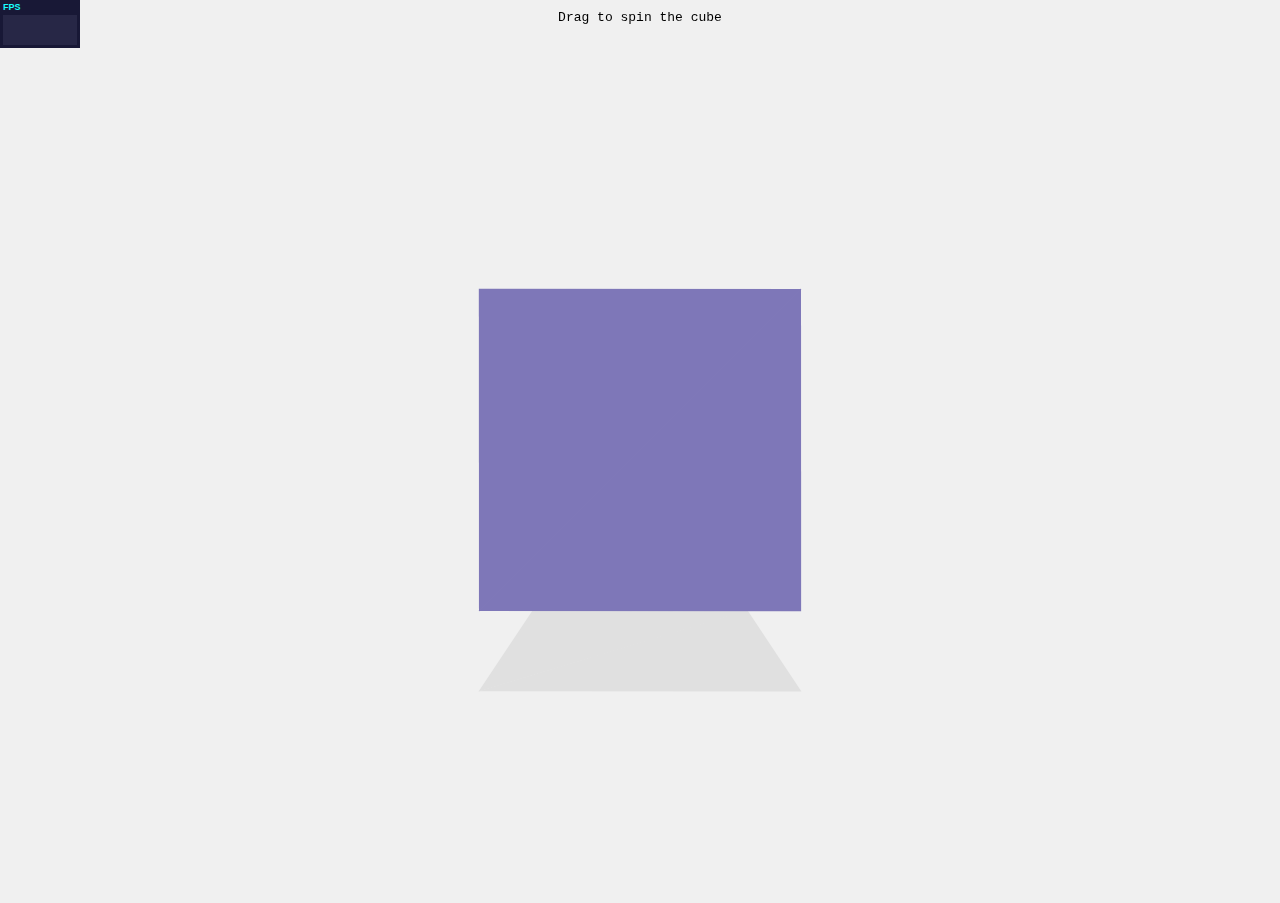
<file: lib/threejs/examples/canvas_geometry_cube.html>
<!DOCTYPE html>
<html lang="en">
	<head>
		<title>three.js canvas - geometry - cube</title>
		<meta charset="utf-8">
		<meta name="viewport" content="width=device-width, user-scalable=no, minimum-scale=1.0, maximum-scale=1.0">
		<style>
			body {
				font-family: Monospace;
				background-color: #f0f0f0;
				margin: 0px;
				overflow: hidden;
			}
		</style>
	</head>
	<body>

		<script src="../build/three.min.js"></script>

		<script src="js/libs/stats.min.js"></script>

		<script>

			var container, stats;

			var camera, scene, renderer;

			var cube, plane;

			var targetRotation = 0;
			var targetRotationOnMouseDown = 0;

			var mouseX = 0;
			var mouseXOnMouseDown = 0;

			var windowHalfX = window.innerWidth / 2;
			var windowHalfY = window.innerHeight / 2;

			init();
			animate();

			function init() {

				container = document.createElement( 'div' );
				document.body.appendChild( container );

				var info = document.createElement( 'div' );
				info.style.position = 'absolute';
				info.style.top = '10px';
				info.style.width = '100%';
				info.style.textAlign = 'center';
				info.innerHTML = 'Drag to spin the cube';
				container.appendChild( info );

				camera = new THREE.PerspectiveCamera( 70, window.innerWidth / window.innerHeight, 1, 1000 );
				camera.position.y = 150;
				camera.position.z = 500;

				scene = new THREE.Scene();

				// Cube

				var geometry = new THREE.CubeGeometry( 200, 200, 200 );

				for ( var i = 0; i < geometry.faces.length; i += 2 ) {

					var hex = Math.random() * 0xffffff;
					geometry.faces[ i ].color.setHex( hex );
					geometry.faces[ i + 1 ].color.setHex( hex );

				}

				var material = new THREE.MeshBasicMaterial( { vertexColors: THREE.FaceColors, overdraw: 0.5 } );

				cube = new THREE.Mesh( geometry, material );
				cube.position.y = 150;
				scene.add( cube );

				// Plane

				var geometry = new THREE.PlaneGeometry( 200, 200 );
				geometry.applyMatrix( new THREE.Matrix4().makeRotationX( - Math.PI / 2 ) );

				var material = new THREE.MeshBasicMaterial( { color: 0xe0e0e0, overdraw: 0.5 } );

				plane = new THREE.Mesh( geometry, material );
				scene.add( plane );

				renderer = new THREE.CanvasRenderer();
				renderer.setClearColor( 0xf0f0f0 );
				renderer.setSize( window.innerWidth, window.innerHeight );

				container.appendChild( renderer.domElement );

				stats = new Stats();
				stats.domElement.style.position = 'absolute';
				stats.domElement.style.top = '0px';
				container.appendChild( stats.domElement );

				document.addEventListener( 'mousedown', onDocumentMouseDown, false );
				document.addEventListener( 'touchstart', onDocumentTouchStart, false );
				document.addEventListener( 'touchmove', onDocumentTouchMove, false );

				//

				window.addEventListener( 'resize', onWindowResize, false );

			}

			function onWindowResize() {

				windowHalfX = window.innerWidth / 2;
				windowHalfY = window.innerHeight / 2;

				camera.aspect = window.innerWidth / window.innerHeight;
				camera.updateProjectionMatrix();

				renderer.setSize( window.innerWidth, window.innerHeight );

			}

			//

			function onDocumentMouseDown( event ) {

				event.preventDefault();

				document.addEventListener( 'mousemove', onDocumentMouseMove, false );
				document.addEventListener( 'mouseup', onDocumentMouseUp, false );
				document.addEventListener( 'mouseout', onDocumentMouseOut, false );

				mouseXOnMouseDown = event.clientX - windowHalfX;
				targetRotationOnMouseDown = targetRotation;

			}

			function onDocumentMouseMove( event ) {

				mouseX = event.clientX - windowHalfX;

				targetRotation = targetRotationOnMouseDown + ( mouseX - mouseXOnMouseDown ) * 0.02;

			}

			function onDocumentMouseUp( event ) {

				document.removeEventListener( 'mousemove', onDocumentMouseMove, false );
				document.removeEventListener( 'mouseup', onDocumentMouseUp, false );
				document.removeEventListener( 'mouseout', onDocumentMouseOut, false );

			}

			function onDocumentMouseOut( event ) {

				document.removeEventListener( 'mousemove', onDocumentMouseMove, false );
				document.removeEventListener( 'mouseup', onDocumentMouseUp, false );
				document.removeEventListener( 'mouseout', onDocumentMouseOut, false );

			}

			function onDocumentTouchStart( event ) {

				if ( event.touches.length === 1 ) {

					event.preventDefault();

					mouseXOnMouseDown = event.touches[ 0 ].pageX - windowHalfX;
					targetRotationOnMouseDown = targetRotation;

				}

			}

			function onDocumentTouchMove( event ) {

				if ( event.touches.length === 1 ) {

					event.preventDefault();

					mouseX = event.touches[ 0 ].pageX - windowHalfX;
					targetRotation = targetRotationOnMouseDown + ( mouseX - mouseXOnMouseDown ) * 0.05;

				}

			}

			//

			function animate() {

				requestAnimationFrame( animate );

				render();
				stats.update();

			}

			function render() {

				plane.rotation.y = cube.rotation.y += ( targetRotation - cube.rotation.y ) * 0.05;
				renderer.render( scene, camera );

			}

		</script>

	</body>
</html>
</file>
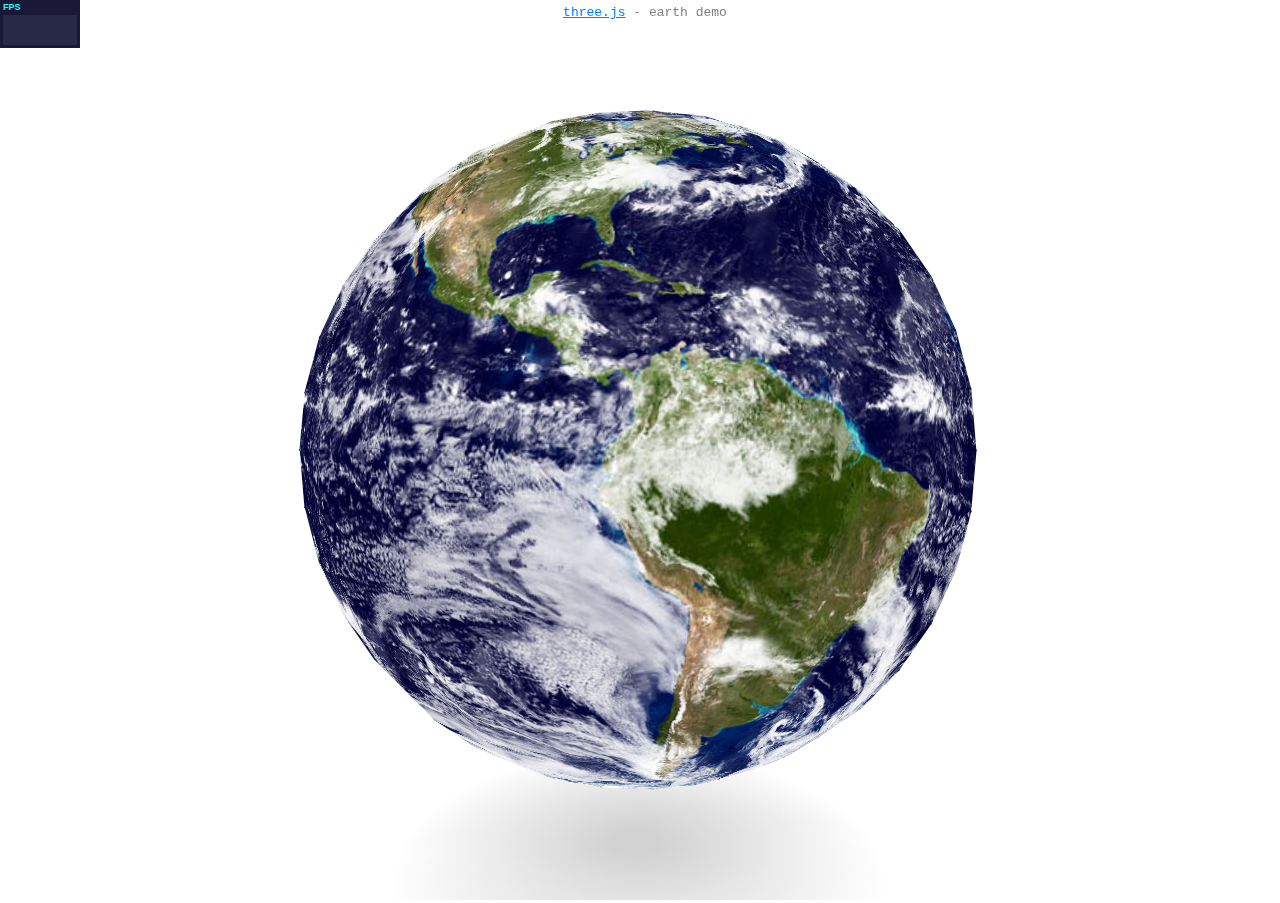
<file: lib/threejs/examples/canvas_geometry_earth.html>
<!DOCTYPE html>
<html lang="en">
	<head>
		<title>three.js canvas - geometry - earth</title>
		<meta charset="utf-8">
		<meta name="viewport" content="width=device-width, user-scalable=no, minimum-scale=1.0, maximum-scale=1.0">
		<style>
			body {
				color: #808080;
				font-family:Monospace;
				font-size:13px;
				text-align:center;

				background-color: #ffffff;
				margin: 0px;
				overflow: hidden;
			}

			#info {
				position: absolute;
				top: 0px; width: 100%;
				padding: 5px;
			}

			a {

				color: #0080ff;
			}

		</style>
	</head>
	<body>

		<div id="container"></div>
		<div id="info"><a href="http://threejs.org" target="_blank">three.js</a> - earth demo</div>

		<script src="../build/three.min.js"></script>
		<script src="js/libs/stats.min.js"></script>

		<script>

			var container, stats;
			var camera, scene, renderer;
			var group;
			var mouseX = 0, mouseY = 0;

			var windowHalfX = window.innerWidth / 2;
			var windowHalfY = window.innerHeight / 2;

			init();
			animate();

			function init() {

				container = document.getElementById( 'container' );

				camera = new THREE.PerspectiveCamera( 60, window.innerWidth / window.innerHeight, 1, 2000 );
				camera.position.z = 500;

				scene = new THREE.Scene();

				group = new THREE.Object3D();
				scene.add( group );

				// earth

				var loader = new THREE.TextureLoader();
				loader.load( 'textures/land_ocean_ice_cloud_2048.jpg', function ( texture ) {

					var geometry = new THREE.SphereGeometry( 200, 20, 20 );

					var material = new THREE.MeshBasicMaterial( { map: texture, overdraw: 0.5 } );
					var mesh = new THREE.Mesh( geometry, material );
					group.add( mesh );

				} );

				// shadow

				var canvas = document.createElement( 'canvas' );
				canvas.width = 128;
				canvas.height = 128;

				var context = canvas.getContext( '2d' );
				var gradient = context.createRadialGradient(
					canvas.width / 2,
					canvas.height / 2,
					0,
					canvas.width / 2,
					canvas.height / 2,
					canvas.width / 2
				);
				gradient.addColorStop( 0.1, 'rgba(210,210,210,1)' );
				gradient.addColorStop( 1, 'rgba(255,255,255,1)' );

				context.fillStyle = gradient;
				context.fillRect( 0, 0, canvas.width, canvas.height );

				var texture = new THREE.Texture( canvas );
				texture.needsUpdate = true;

				var geometry = new THREE.PlaneGeometry( 300, 300, 3, 3 );
				var material = new THREE.MeshBasicMaterial( { map: texture, overdraw: 0.5 } );

				var mesh = new THREE.Mesh( geometry, material );
				mesh.position.y = - 250;
				mesh.rotation.x = - Math.PI / 2;
				group.add( mesh );

				renderer = new THREE.CanvasRenderer();
				renderer.setClearColor( 0xffffff );
				renderer.setSize( window.innerWidth, window.innerHeight );

				container.appendChild( renderer.domElement );

				stats = new Stats();
				stats.domElement.style.position = 'absolute';
				stats.domElement.style.top = '0px';
				container.appendChild( stats.domElement );

				document.addEventListener( 'mousemove', onDocumentMouseMove, false );

				//

				window.addEventListener( 'resize', onWindowResize, false );

			}

			function onWindowResize() {

				windowHalfX = window.innerWidth / 2;
				windowHalfY = window.innerHeight / 2;

				camera.aspect = window.innerWidth / window.innerHeight;
				camera.updateProjectionMatrix();

				renderer.setSize( window.innerWidth, window.innerHeight );

			}

			function onDocumentMouseMove( event ) {

				mouseX = ( event.clientX - windowHalfX );
				mouseY = ( event.clientY - windowHalfY );

			}

			//

			function animate() {

				requestAnimationFrame( animate );

				render();
				stats.update();

			}

			function render() {

				camera.position.x += ( mouseX - camera.position.x ) * 0.05;
				camera.position.y += ( - mouseY - camera.position.y ) * 0.05;
				camera.lookAt( scene.position );

				group.rotation.y -= 0.005;

				renderer.render( scene, camera );

			}


		</script>

	</body>
</html>
</file>
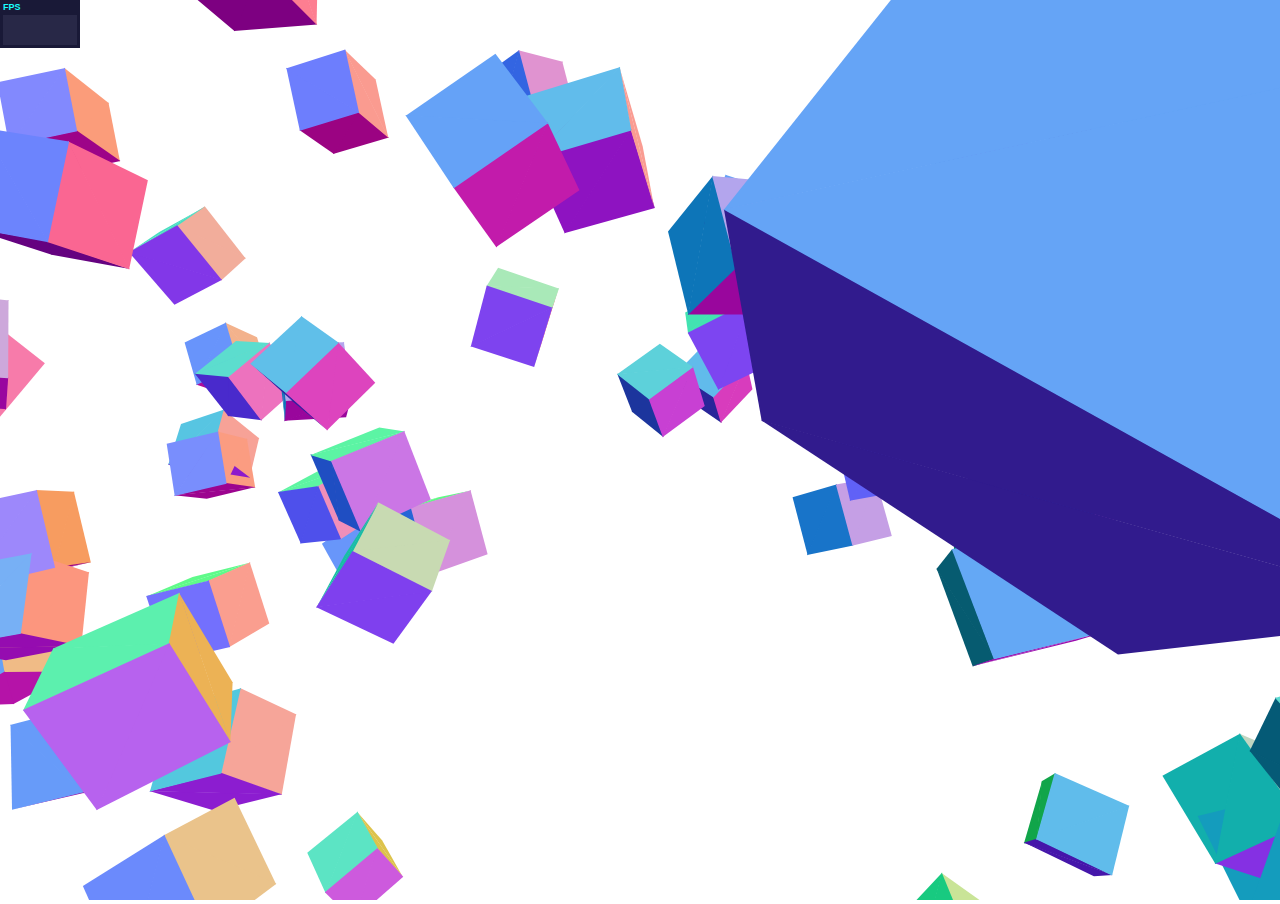
<file: lib/threejs/examples/canvas_geometry_hierarchy.html>
<!DOCTYPE html>
<html lang="en">
	<head>
		<title>three.js canvas - geometry hierarchy 2</title>
		<meta charset="utf-8">
		<meta name="viewport" content="width=device-width, user-scalable=no, minimum-scale=1.0, maximum-scale=1.0">
		<style>
			body {
				background:#fff;
				padding:0;
				margin:0;
				font-weight: bold;
				overflow:hidden;
			}
		</style>
	</head>
	<body>

		<script src="../build/three.min.js"></script>

		<script src="js/libs/stats.min.js"></script>

		<script>

			var container, stats;

			var camera, scene, renderer;

			var geometry, group;

			var mouseX = 0, mouseY = 0;

			var windowHalfX = window.innerWidth / 2;
			var windowHalfY = window.innerHeight / 2;

			document.addEventListener( 'mousemove', onDocumentMouseMove, false );

			init();
			animate();

			function init() {

				container = document.createElement( 'div' );
				document.body.appendChild( container );

				camera = new THREE.PerspectiveCamera( 60, window.innerWidth / window.innerHeight, 1, 10000 );
				camera.position.z = 500;

				scene = new THREE.Scene();

				var geometry = new THREE.BoxGeometry( 100, 100, 100 );
				var material = new THREE.MeshNormalMaterial( { overdraw: 0.5 } );

				group = new THREE.Object3D();

				for ( var i = 0; i < 200; i ++ ) {

					var mesh = new THREE.Mesh( geometry, material );
					mesh.position.x = Math.random() * 2000 - 1000;
					mesh.position.y = Math.random() * 2000 - 1000;
					mesh.position.z = Math.random() * 2000 - 1000;
					mesh.rotation.x = Math.random() * 2 * Math.PI;
					mesh.rotation.y = Math.random() * 2 * Math.PI;
					mesh.matrixAutoUpdate = false;
					mesh.updateMatrix();
					group.add( mesh );

				}

				scene.add( group );

				renderer = new THREE.CanvasRenderer();
				renderer.setClearColor( 0xffffff );
				renderer.setSize( window.innerWidth, window.innerHeight );
				container.appendChild( renderer.domElement );

				stats = new Stats();
				stats.domElement.style.position = 'absolute';
				stats.domElement.style.top = '0px';
				stats.domElement.style.zIndex = 100;
				container.appendChild( stats.domElement );

				//

				window.addEventListener( 'resize', onWindowResize, false );

			}

			function onWindowResize() {

				windowHalfX = window.innerWidth / 2;
				windowHalfY = window.innerHeight / 2;

				camera.aspect = window.innerWidth / window.innerHeight;
				camera.updateProjectionMatrix();

				renderer.setSize( window.innerWidth, window.innerHeight );

			}

			function onDocumentMouseMove(event) {

				mouseX = ( event.clientX - windowHalfX ) * 10;
				mouseY = ( event.clientY - windowHalfY ) * 10;

			}

			//

			function animate() {

				requestAnimationFrame( animate );

				render();
				stats.update();

			}

			function render() {

				camera.position.x += ( mouseX - camera.position.x ) * .05;
				camera.position.y += ( - mouseY - camera.position.y ) * .05;
				camera.lookAt( scene.position );

				var currentSeconds = Date.now();
				group.rotation.x = Math.sin( currentSeconds * 0.0007 ) * 0.5;
				group.rotation.y = Math.sin( currentSeconds * 0.0003 ) * 0.5;
				group.rotation.z = Math.sin( currentSeconds * 0.0002 ) * 0.5;

				renderer.render( scene, camera );

			}

		</script>

	</body>
</html>
</file>
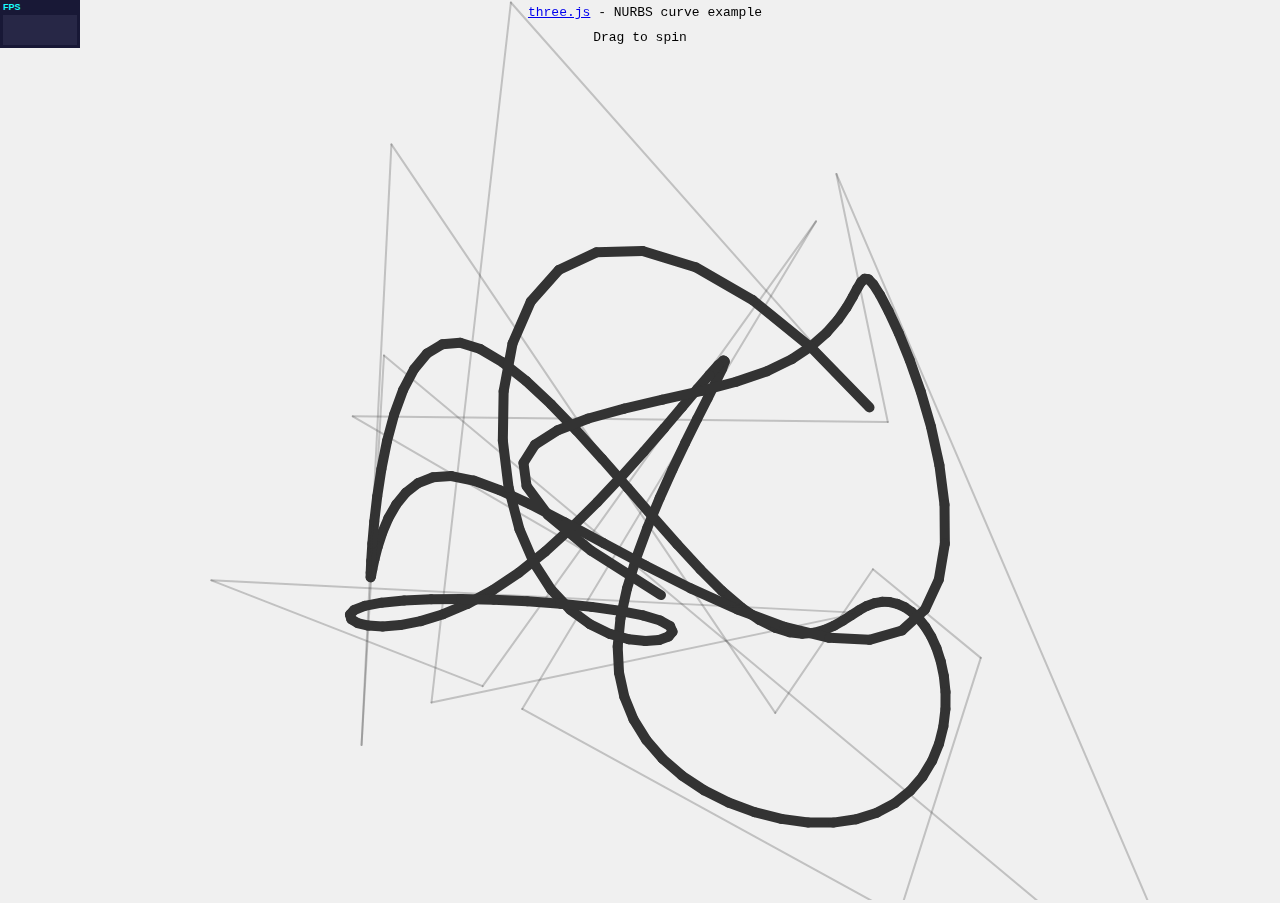
<file: lib/threejs/examples/canvas_geometry_nurbs.html>
<!DOCTYPE html>
<html lang="en">
	<!-- based on canvas_geometry_shapes.html -->
	<head>
		<title>three.js canvas - geometry - NURBS</title>
		<meta charset="utf-8">
		<meta name="viewport" content="width=device-width, user-scalable=no, minimum-scale=1.0, maximum-scale=1.0">
		<style>
			body {
				font-family: Monospace;
				background-color: #f0f0f0;
				margin: 0px;
				overflow: hidden;
			}
			#info {
				position: absolute;
				top: 0px;
				width: 100%;
				padding: 5px;
				text-align:center;
			}
		</style>
	</head>
	<body>
		<canvas id="debug" style="position:absolute; left:100px"></canvas>

		<div id="info"><a href="http://threejs.org" target="_blank">three.js</a> - NURBS curve example</div>

		<script src="../build/three.min.js"></script>
		<script src="js/curves/NURBSCurve.js"></script>
		<script src="js/curves/NURBSUtils.js"></script>
		<script src="js/libs/stats.min.js"></script>

		<script>

			var container, stats;

			var camera, scene, renderer;
			var group;

			var targetRotation = 0;
			var targetRotationOnMouseDown = 0;

			var mouseX = 0;
			var mouseXOnMouseDown = 0;

			var windowHalfX = window.innerWidth / 2;
			var windowHalfY = window.innerHeight / 2;

			init();
			animate();

			function init() {

				container = document.createElement( 'div' );
				document.body.appendChild( container );

				var info = document.createElement( 'div' );
				info.style.position = 'absolute';
				info.style.top = '30px';
				info.style.width = '100%';
				info.style.textAlign = 'center';
				info.innerHTML = 'Drag to spin';
				container.appendChild( info );

				camera = new THREE.PerspectiveCamera( 50, window.innerWidth / window.innerHeight, 1, 1000 );
				camera.position.set( 0, 150, 500 );

				scene = new THREE.Scene();

				group = new THREE.Object3D();
				group.position.y = 50;
				scene.add( group );

				// NURBS curve

				var nurbsControlPoints = [];
				var nurbsKnots = [];
				var nurbsDegree = 3;

				for ( var i = 0; i <= nurbsDegree; i ++ ) {

					nurbsKnots.push( 0 );

				}

				for ( var i = 0, j = 20; i < j; i ++ ) {

					nurbsControlPoints.push(
						new THREE.Vector4(
							Math.random() * 400 - 200,
							Math.random() * 400,
							Math.random() * 400 - 200,
							1 // weight of control point: higher means stronger attraction
						)
					);

					var knot = ( i + 1 ) / ( j - nurbsDegree );
					nurbsKnots.push( THREE.Math.clamp( knot, 0, 1 ) );

				}

				var nurbsCurve = new THREE.NURBSCurve(nurbsDegree, nurbsKnots, nurbsControlPoints);

				var nurbsGeometry = new THREE.Geometry();
				nurbsGeometry.vertices = nurbsCurve.getPoints( 200 );
				var nurbsMaterial = new THREE.LineBasicMaterial( { linewidth: 10, color: 0x333333 } );

				var nurbsLine = new THREE.Line( nurbsGeometry, nurbsMaterial );
				nurbsLine.position.set( 0, -100, 0 );
				group.add( nurbsLine );

				var nurbsControlPointsGeometry = new THREE.Geometry();
				nurbsControlPointsGeometry.vertices = nurbsCurve.controlPoints;
				var nurbsControlPointsMaterial = new THREE.LineBasicMaterial( { linewidth: 2, color: 0x333333, opacity: 0.25 } );

				var nurbsControlPointsLine = new THREE.Line( nurbsControlPointsGeometry, nurbsControlPointsMaterial );
				nurbsControlPointsLine.position.copy( nurbsLine.position );
				group.add( nurbsControlPointsLine );

				//

				renderer = new THREE.CanvasRenderer();
				renderer.setClearColor( 0xf0f0f0 );
				renderer.setSize( window.innerWidth, window.innerHeight );
				container.appendChild( renderer.domElement );

				stats = new Stats();
				stats.domElement.style.position = 'absolute';
				stats.domElement.style.top = '0px';
				container.appendChild( stats.domElement );

				document.addEventListener( 'mousedown', onDocumentMouseDown, false );
				document.addEventListener( 'touchstart', onDocumentTouchStart, false );
				document.addEventListener( 'touchmove', onDocumentTouchMove, false );

				//

				window.addEventListener( 'resize', onWindowResize, false );

			}

			function onWindowResize() {

				windowHalfX = window.innerWidth / 2;
				windowHalfY = window.innerHeight / 2;

				camera.aspect = window.innerWidth / window.innerHeight;
				camera.updateProjectionMatrix();

				renderer.setSize( window.innerWidth, window.innerHeight );

			}

			//

			function onDocumentMouseDown( event ) {

				event.preventDefault();

				document.addEventListener( 'mousemove', onDocumentMouseMove, false );
				document.addEventListener( 'mouseup', onDocumentMouseUp, false );
				document.addEventListener( 'mouseout', onDocumentMouseOut, false );

				mouseXOnMouseDown = event.clientX - windowHalfX;
				targetRotationOnMouseDown = targetRotation;

			}

			function onDocumentMouseMove( event ) {

				mouseX = event.clientX - windowHalfX;

				targetRotation = targetRotationOnMouseDown + ( mouseX - mouseXOnMouseDown ) * 0.02;

			}

			function onDocumentMouseUp( event ) {

				document.removeEventListener( 'mousemove', onDocumentMouseMove, false );
				document.removeEventListener( 'mouseup', onDocumentMouseUp, false );
				document.removeEventListener( 'mouseout', onDocumentMouseOut, false );

			}

			function onDocumentMouseOut( event ) {

				document.removeEventListener( 'mousemove', onDocumentMouseMove, false );
				document.removeEventListener( 'mouseup', onDocumentMouseUp, false );
				document.removeEventListener( 'mouseout', onDocumentMouseOut, false );

			}

			function onDocumentTouchStart( event ) {

				if ( event.touches.length == 1 ) {

					event.preventDefault();

					mouseXOnMouseDown = event.touches[ 0 ].pageX - windowHalfX;
					targetRotationOnMouseDown = targetRotation;

				}

			}

			function onDocumentTouchMove( event ) {

				if ( event.touches.length == 1 ) {

					event.preventDefault();

					mouseX = event.touches[ 0 ].pageX - windowHalfX;
					targetRotation = targetRotationOnMouseDown + ( mouseX - mouseXOnMouseDown ) * 0.05;

				}

			}

			//

			function animate() {

				requestAnimationFrame( animate );

				render();
				stats.update();

			}

			function render() {

				group.rotation.y += ( targetRotation - group.rotation.y ) * 0.05;
				renderer.render( scene, camera );

			}

		</script>

	</body>
</html>
</file>
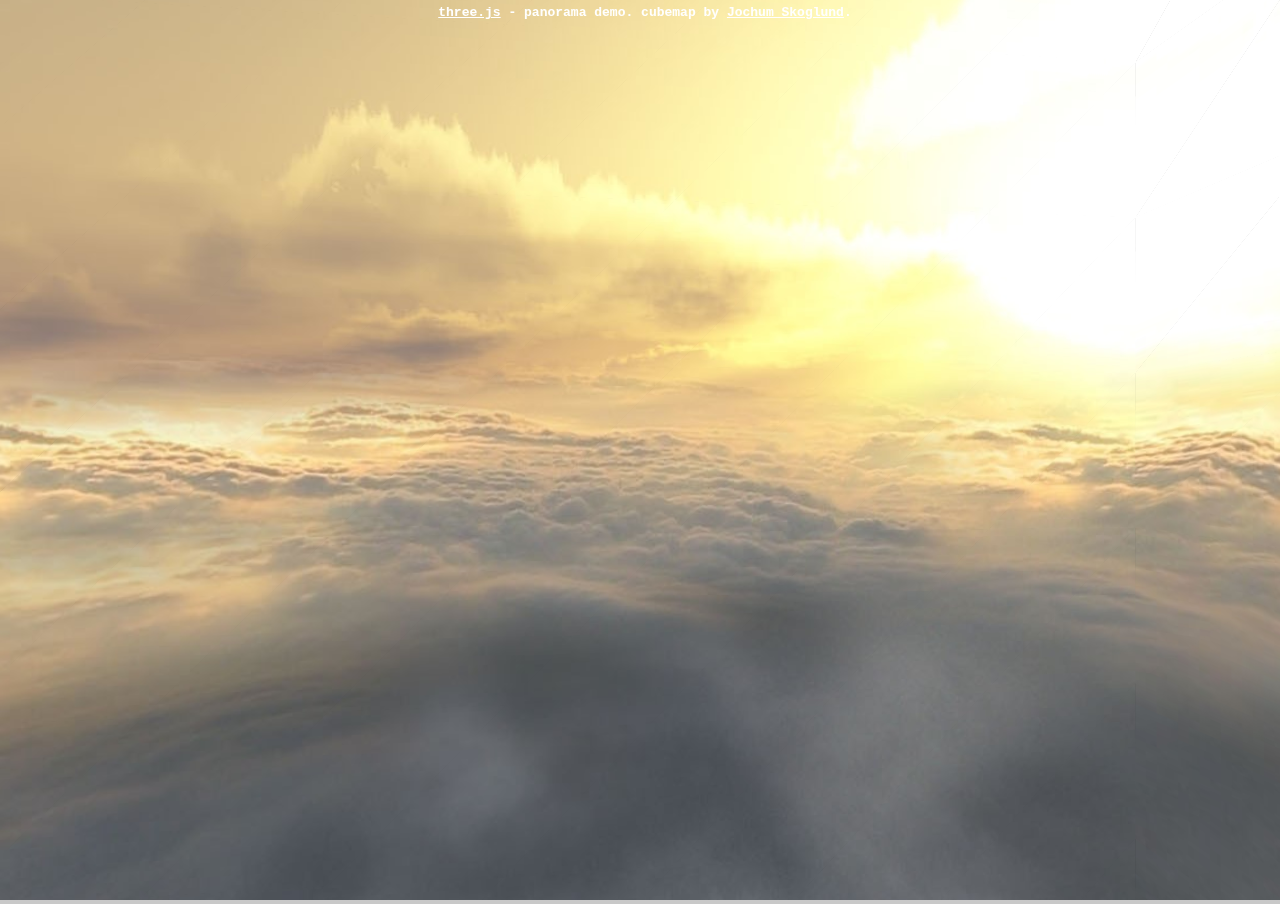
<file: lib/threejs/examples/canvas_geometry_panorama.html>
<!DOCTYPE html>
<html lang="en">
	<head>
		<title>three.js canvas - panorama demo</title>
		<meta charset="utf-8">
		<meta name="viewport" content="width=device-width, user-scalable=no, minimum-scale=1.0, maximum-scale=1.0">
		<style>
			body {
				background-color: rgb(200,200,200);
				margin: 0px;
				overflow: hidden;
			}

			#info {
				position: absolute;
				top: 0px; width: 100%;
				color: #ffffff;
				padding: 5px;
				font-family:Monospace;
				font-size:13px;
				font-weight: bold;
				text-align:center;
			}

			a {
				color: #ffffff;
			}
		</style>
	</head>
	<body>

		<div id="container"></div>
		<div id="info"><a href="http://threejs.org" target="_blank">three.js</a> - panorama demo. cubemap by <a href="http://www.zfight.com/" target="_blank">Jochum Skoglund</a>.</div>

		<script src="../build/three.min.js"></script>

		<script>

			var camera, scene, renderer;

			var texture_placeholder,
			isUserInteracting = false,
			onMouseDownMouseX = 0, onMouseDownMouseY = 0,
			lon = 90, onMouseDownLon = 0,
			lat = 0, onMouseDownLat = 0,
			phi = 0, theta = 0,
			target = new THREE.Vector3();

			init();
			animate();

			function init() {

				var container, mesh;

				container = document.getElementById( 'container' );

				camera = new THREE.PerspectiveCamera( 75, window.innerWidth / window.innerHeight, 1, 1100 );

				scene = new THREE.Scene();

				texture_placeholder = document.createElement( 'canvas' );
				texture_placeholder.width = 128;
				texture_placeholder.height = 128;

				var context = texture_placeholder.getContext( '2d' );
				context.fillStyle = 'rgb( 200, 200, 200 )';
				context.fillRect( 0, 0, texture_placeholder.width, texture_placeholder.height );

				var materials = [

					loadTexture( 'textures/cube/skybox/px.jpg' ), // right
					loadTexture( 'textures/cube/skybox/nx.jpg' ), // left
					loadTexture( 'textures/cube/skybox/py.jpg' ), // top
					loadTexture( 'textures/cube/skybox/ny.jpg' ), // bottom
					loadTexture( 'textures/cube/skybox/pz.jpg' ), // back
					loadTexture( 'textures/cube/skybox/nz.jpg' )  // front

				];

				mesh = new THREE.Mesh( new THREE.BoxGeometry( 300, 300, 300, 7, 7, 7 ), new THREE.MeshFaceMaterial( materials ) );
				mesh.scale.x = - 1;
				scene.add( mesh );

				renderer = new THREE.CanvasRenderer();
				renderer.setSize( window.innerWidth, window.innerHeight );

				container.appendChild( renderer.domElement );

				document.addEventListener( 'mousedown', onDocumentMouseDown, false );
				document.addEventListener( 'mousemove', onDocumentMouseMove, false );
				document.addEventListener( 'mouseup', onDocumentMouseUp, false );
				document.addEventListener( 'mousewheel', onDocumentMouseWheel, false );

				document.addEventListener( 'touchstart', onDocumentTouchStart, false );
				document.addEventListener( 'touchmove', onDocumentTouchMove, false );

				//

				window.addEventListener( 'resize', onWindowResize, false );

			}

			function onWindowResize() {

				camera.aspect = window.innerWidth / window.innerHeight;
				camera.updateProjectionMatrix();

				renderer.setSize( window.innerWidth, window.innerHeight );

			}

			function loadTexture( path ) {

				var texture = new THREE.Texture( texture_placeholder );
				var material = new THREE.MeshBasicMaterial( { map: texture, overdraw: 0.5 } );

				var image = new Image();
				image.onload = function () {

					texture.image = this;
					texture.needsUpdate = true;

				};
				image.src = path;

				return material;

			}

			function onDocumentMouseDown( event ) {

				event.preventDefault();

				isUserInteracting = true;

				onPointerDownPointerX = event.clientX;
				onPointerDownPointerY = event.clientY;

				onPointerDownLon = lon;
				onPointerDownLat = lat;

			}

			function onDocumentMouseMove( event ) {

				if ( isUserInteracting === true ) {

					lon = ( onPointerDownPointerX - event.clientX ) * 0.1 + onPointerDownLon;
					lat = ( event.clientY - onPointerDownPointerY ) * 0.1 + onPointerDownLat;

				}

			}

			function onDocumentMouseUp( event ) {

				isUserInteracting = false;

			}

			function onDocumentMouseWheel( event ) {

				camera.fov -= event.wheelDeltaY * 0.05;
				camera.updateProjectionMatrix();

			}


			function onDocumentTouchStart( event ) {

				if ( event.touches.length == 1 ) {

					event.preventDefault();

					onPointerDownPointerX = event.touches[ 0 ].pageX;
					onPointerDownPointerY = event.touches[ 0 ].pageY;

					onPointerDownLon = lon;
					onPointerDownLat = lat;

				}

			}

			function onDocumentTouchMove( event ) {

				if ( event.touches.length == 1 ) {

					event.preventDefault();

					lon = ( onPointerDownPointerX - event.touches[0].pageX ) * 0.1 + onPointerDownLon;
					lat = ( event.touches[0].pageY - onPointerDownPointerY ) * 0.1 + onPointerDownLat;

				}

			}

			function animate() {

				requestAnimationFrame( animate );
				update();

			}

			function update() {

				if ( isUserInteracting === false ) {

					lon += 0.1;

				}

				lat = Math.max( - 85, Math.min( 85, lat ) );
				phi = THREE.Math.degToRad( 90 - lat );
				theta = THREE.Math.degToRad( lon );

				target.x = 500 * Math.sin( phi ) * Math.cos( theta );
				target.y = 500 * Math.cos( phi );
				target.z = 500 * Math.sin( phi ) * Math.sin( theta );

				camera.lookAt( target );

				renderer.render( scene, camera );

			}

		</script>
	</body>
</html>
</file>
<file: meshviewer.css>
html{
    height: 100%;
}
body {
    font-family: sans-serif, Arial, Verdana, "Trebuchet MS";
    background-color: darkgray;
    background-image: -webkit-gradient(
        linear,
        right bottom,
        right top,
        color-stop(0, #949494),
        color-stop(0.72, #E3E3E3)
    );
    background-image: -o-linear-gradient(top, #949494 0%, #E3E3E3 72%);
    background-image: -moz-linear-gradient(top, #949494 0%, #E3E3E3 72%);
    background-image: -webkit-linear-gradient(top, #949494 0%, #E3E3E3 72%);
    background-image: -ms-linear-gradient(top, #949494 0%, #E3E3E3 72%);
    background-image: linear-gradient(to top, #949494 0%, #E3E3E3 72%);
    margin: 0px;
    overflow: hidden;
    min-height: 100%;
}

#progress {
    position: absolute;
    top: 50%;
    left: 50%;
    margin-top: -50px;
    margin-left: -50px;
    width: 140px;
    height:20px;
    display: block;
    z-index: 100;
}
#info {
    color:rgba(120, 120, 120, 1);
    width: 100%;
    text-align: left;

    z-index: 100;
}
#info a, .button { color: #f00; text-decoration: underline; cursor: pointer }

#buttons {
    position:absolute;
    bottom:20px;
    right:20px;
    width: 140px;
    padding:20px;
    border-radius: 10px;
    color:rgba(120, 120, 120, 1);
    border:1px solid rgba(150, 150, 150, 0.8);
    background-color: rgba(170, 170, 170, 0.6);
}
.buttons-header {
    border-bottom: 1px solid gray;
    cursor:pointer;
    margin-top: 20px;
    font-size:11px;
}
#buttons p {
    font-size:10px;
}
#face-buttons div {
    margin-top: 0;
}

#face-buttons-table {
    width: 120px;
    height: 120px;
    /*background: url('assets/images/facets_120.png') no-repeat top left;*/
}

.face-button{
    width: 40px;
    height: 40px;
    float:left;
}

#face-button-1{
    background: url('assets/images/cube-facets/facets_120_tranche_01.png') no-repeat top left;
}

#face-button-2{
    background: url('assets/images/cube-facets/facets_120_tranche_02.png') no-repeat top left;
}

#face-button-3{
    background: url('assets/images/cube-facets/facets_120_tranche_03.png') no-repeat top left;
}

#face-button-4{
    background: url('assets/images/cube-facets/facets_120_tranche_04.png') no-repeat top left;
}

#face-button-5{
    background: url('assets/images/cube-facets/facets_120_tranche_05.png') no-repeat top left;
}

#face-button-6{
    background: url('assets/images/cube-facets/facets_120_tranche_06.png') no-repeat top left;
}

#face-button-7{
    background: url('assets/images/cube-facets/facets_120_tranche_07.png') no-repeat top left;
}

#face-button-8{
    background: url('assets/images/cube-facets/facets_120_tranche_08.png') no-repeat top left;
}

#face-button-9{
    background: url('assets/images/cube-facets/facets_120_tranche_09.png') no-repeat top left;
}

.clearfix{
    clear: both;
}

/* Sphere */
.sphere-button{
    width: 25px;
    height: 53px;
    margin: 0;
    float: left;
}

#sphere-button-1{
    background: url('assets/images/sphere_01.png') no-repeat top left;
}

#sphere-button-2{
    background: url('assets/images/sphere_02.png') no-repeat top left;
}

#advanced-toggler-buttons A {
    color:white;
    text-decoration: none;
    border-radius:6px;
    font-size:8px;
    padding: 4px;
    margin-top: 4px;
    margin-right: 4px;
    line-height: 20px;
    background-color: gray;
}


#leftMenu{
    width:20%;
    float:left;
    display:block;
    position: absolute;
    top: 20px;
    left: 20px;
    background: rgba(255, 255, 255, 0.2);
    border-radius: 20px;
    padding: 10px;
}

#leftMenu a{
    color: #000000;
}

#mainViewer{

}

#timer{
    position: absolute;
    top: 20px;
    right: 20px;
}

#weight{
    position: absolute;
    top: 45px;
    right: 20px;
}
</file>
<file: lib/threejs/editor/css/types.css>
﻿.type {
	position:relative;
	top:-2px;
	padding: 0px 2px;
	color: #ddd;
}
.type:after {
	content: '■';
}

.Scene {
	color: #ccccff;
}

.Object3D {
	color: #aaaaee;
}

.Mesh {
	color: #8888ee;
}

/* */

.PointLight {
	color: #dddd00;
}

/* */

.Geometry {
	color: #88ff88;
}

.BoxGeometry {
	color: #bbeebb;
}
.TorusGeometry {
	color: #aaeeaa;	
}

/* */

.Material {
	color: #ff8888;
}

.MeshPhongMaterial {
	color: #ffaa88;
}
</file>
<file: lib/threejs/editor/css/light.css>
﻿* {
	vertical-align: middle;
}

body {
	font-family: Arial, sans-serif;
	font-size: 14px;
	margin: 0;
	overflow: hidden;
}

hr {
	border: 0px;
	border-top: 1px solid #ccc;
}

button {
	position: relative;
}

.Panel {
	-moz-user-select: none;
	-webkit-user-select: none;
	-ms-user-select: none;

	/* No support for these yet */
	-o-user-select: none;
	user-select: none;
}

.CollapsiblePanel .CollapsiblePanelButton {
	float: left;
	margin-right: 6px;
	width: 0px;
	height: 0px;
	border: 6px solid transparent;
}

.CollapsiblePanel.collapsed .CollapsiblePanelButton {
	margin-top: 2px;
	border-left-color: #bbb;
}

.CollapsiblePanel:not(.collapsed) .CollapsiblePanelButton {
	margin-top: 6px;
	border-top-color: #bbb;
}

.CollapsiblePanel.collapsed .CollapsibleContent {
	display: none;
}

.FancySelect {
	background: #fff;
	border: 1px solid #ccc;
	padding: 0;
	cursor: default;
	overflow: auto;
	outline: none;
}

	.FancySelect .option {
		padding: 4px;
		color: #666;
		white-space: nowrap;
	}

	.FancySelect .option.active {
		background-color: #f8f8f8;
	}

input.Number {
	color: #0080f0;
	font-size: 12px;							/** TODO: Use of !imporant is not ideal **/
	background-color: transparent!important;	/* For now this is a quick fix a rendering issue due to inherited background */
	border: 1px solid transparent;
	padding: 2px;
	cursor: col-resize;
}

#viewport {
	position: absolute;
	top: 32px;
	left: 0px;
	right: 300px;
	bottom: 32px;
}

#menubar {
	position: absolute;
	width: 100%;
	height: 32px;
	background: #eee;
	padding: 0px;
	margin: 0px;
}

	#menubar .menu {
		float: left;
		width: 50px;
		cursor: pointer;
	}

	#menubar .Panel {
		color: #888;
	}

		#menubar .menu .options {
			display: none;
			padding: 5px 0px;
			background: #eee;
			width: 140px;
		}

		#menubar .menu:hover .options {
			display: block;
		}

			#menubar .menu .options hr {
				border-color: #ddd;
			}

			#menubar .menu .options .option {
				color: #666;
				background-color: transparent;
				padding: 5px 10px;
				margin: 0px !important;
			}

				#menubar .menu .options .option:hover {
					color: #fff;
					background-color: #08f;
				}


#sidebar {
	position: absolute;
	right: 0px;
	top: 32px;
	bottom: 0px;
	width: 300px;
	background: #eee;
	overflow: auto;
}

	#sidebar input,
	#sidebar textarea,
	#sidebar select {
		/* background: #ccc; */
	}

	#sidebar .Panel {
		margin-bottom: 10px;
	}

	#sidebar .Panel.collapsed {
		margin-bottom: 0px;
	}

	#sidebar > .Panel {
		color: #888;
		padding: 10px;
		border-top: 1px solid #ccc;
	}

	#sidebar #outliner {
		width: 100%;
		height: 140px;
		color: #444;
		font-size: 12px;
	}

#toolbar {
	position: absolute;
	left: 0px;
	right: 300px;
	bottom: 0px;
	height: 32px;
	background: #eee;
	color: #333;
}

	#toolbar .Panel {
		padding: 4px;
		color: #888;
	}

	#toolbar button {
		margin-right: 6px;
	}
</file>
